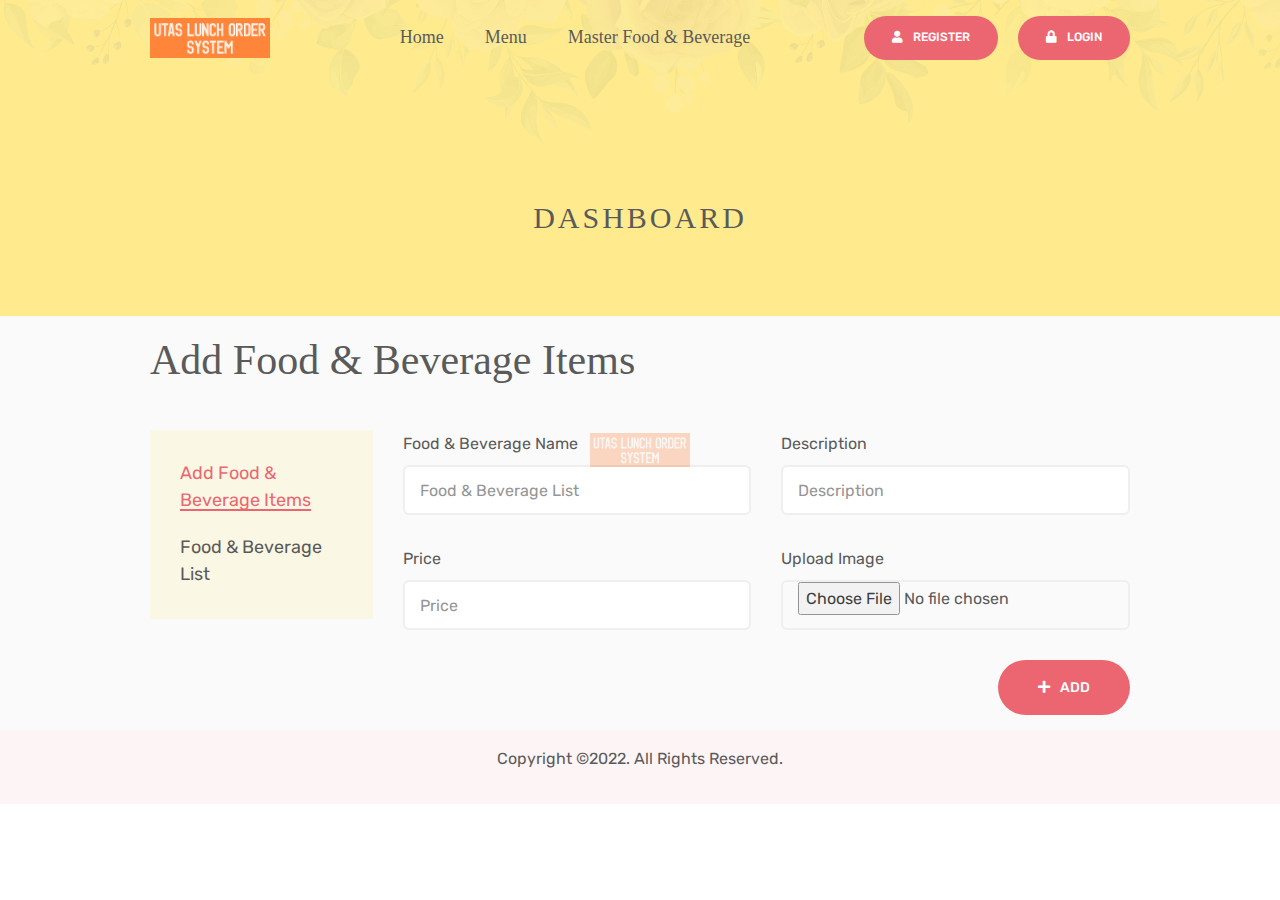
<file: dashboard.html>
<!DOCTYPE html>
<html lang="en">

<head>
    <meta charset="UTF-8">
    <meta name="viewport" content="width=device-width, initial-scale=1.0">
    <meta http-equiv="X-UA-Compatible" content="ie=edge">
        
        
    <link rel="shortcut icon" href="assets/images/favicon.ico" type="image/x-icon">
    <link rel="icon" href="assets/images/favicon.ico" type="image/x-icon">

    <title>UTAS-Food</title>

    <!-- Bootstrap -->
    <link href="assets/css/bootstrap.min.css" rel="stylesheet">
        
    <link href="assets/css/fontawesome.min.css" rel="stylesheet">
    <link href="assets/css/magnific-popup.css" rel="stylesheet">
    <link href="assets/css/jquery-ui.css" rel="stylesheet">


    <link href="assets/css/animate.css" rel="stylesheet">
    <link href="assets/css/owl.carousel.min.css" rel="stylesheet">


    <!-- Main css -->
    <link href="assets/css/main.css" rel="stylesheet">

</head>
<body>

    <!-- Preloader -->
    <div class="preloader">
        <img src="assets/images/logo.png" alt="">
    </div><!--/Preloader -->

       <!--Header Area-->
       <header class="header-area">
        <nav class="navbar navbar-expand-lg main-menu">
            <div class="container-fluid">

                <a class="navbar-brand" href="index.html"><img src="assets/images/logo.png" style="height: 40px;" class="d-inline-block align-top" alt=""></a>

                <button class="navbar-toggler" type="button" data-toggle="collapse" data-target="#navbarSupportedContent" aria-controls="navbarSupportedContent" aria-expanded="false" aria-label="Toggle navigation">
                <span class="menu-toggle"></span>
                </button>

                <div class="collapse navbar-collapse" id="navbarSupportedContent">
                    <ul class="navbar-nav m-auto">
                        <li class="nav-item"><a class="nav-link" href="index.html">Home</a></li>      
                        <li class="nav-item"><a class="nav-link" href="shop.html">Menu</a></li>      

                        <li class="nav-item"><a class="nav-link" href="dashboard.html">Master Food & Beverage </a></li>
                    </ul>
                    <div class="header-btn">
                        <a href="register.html"  class="bttn-small btn-fill mr-3"><i class="fas fa-user"></i> Register</a>
                        <a href="login.html"   class="bttn-small btn-fill"><i class="fas fa-lock"></i> Login</a>
                    </div>
                </div>
            </div>
        </nav>
    </header><!--/Header Area-->
    
    <!--Custom Banner-->
    <section class="custom-banner yellow-bg flower">
        <div class="container">
            <div class="row justify-content-center">
                <div class="col-xl-8 centered">
                    <div class="banner-title">
                        <h3>Dashboard</h3>
                    </div>
                </div>
            </div>
        </div>
    </section><!--Custom Banner-->

    <!--My Orders-->
    <section class="section-padding gray-bg">
        <div class="container-fluid">
            <div class="row">
                <div class="col-xl-8">
                    <div class="section-title">
                        <h2>Add Food & Beverage Items</h2>
                    </div>
                </div>
            </div>
            <div class="row">
                <div class="col-xl-3 col-sm-6">
                    <div class="back-sidemenu">
                        <ul>
                            <li><a class="active" href="dashboard.html">Add Food & Beverage Items</a></li>
                            <li><a href="FoodList.html">Food & Beverage List</a></li>
                        </ul>
                    </div>
                </div>
                <div class="col-xl-9">
                    <form action="#" class="row listing-form">
                        <div class="col-xl-6 col-lg-6 col-md-6 col-sm-6">
                            <label>Food & Beverage Name</label>
                            <input type="text" class="input-box" placeholder="Food & Beverage List">
                        </div>
                        <div class="col-xl-6 col-lg-6 col-md-6 col-sm-6">
                            <label>Description</label>
                            <input type="text" class="input-box" placeholder="Description">
                        </div>
                        <div class="col-xl-6 col-lg-6 col-md-6 col-sm-6">
                            <label>Price</label>
                            <input type="text" class="input-box" placeholder="Price">
                        </div>
                        <div class="col-xl-6 col-lg-6 col-md-6 col-sm-6">
                            <label>Upload Image</label>
                            <input type="file" class="input-box" >
                        </div>
                        <div class="col-xl-12 col-lg-12 col-md-12 col-sm-12">
                            <div class="float-right">
                                <button class="bttn-mid btn-fill"><i class="fa fa-plus"></i> Add</button>
                            </div>
                        </div>
                    </form>
                </div>
            </div>
        </div>
    </section><!--/My Orders-->

       <!--Footer Area-->
       <footer class="section-padding light-primary-bg">
        <div class="container">
                <div class="col-12">
                    <div class="copyright-text text-center">
                        <p>Copyright &copy;2022. All Rights Reserved.</p>
                </div>
            </div>
        </div>
    </footer><!--/Footer Area-->


    <!-- jQuery (necessary for Bootstrap's JavaScript plugins) -->
    <script src="assets/js/jquery-3.2.1.min.js"></script>
    <script src="assets/js/jquery-migrate.js"></script>
    <script src="assets/js/jquery-ui.js"></script>

    <script src="assets/js/popper.js"></script>
    <script src="assets/js/bootstrap.min.js"></script>
    <script src="assets/js/owl.carousel.min.js"></script>

    <script src="assets/js/magnific-popup.min.js"></script>
    <script src="assets/js/imagesloaded.pkgd.min.js"></script>
    <script src="assets/js/isotope.pkgd.min.js"></script>

    <script src="assets/js/waypoints.min.js"></script>
    <script src="assets/js/jquery.counterup.min.js"></script>
    <script src="assets/js/wow.min.js"></script>
    <script src="assets/js/scrollUp.min.js"></script>

    <script src="assets/js/script.js"></script>

</body>
</html>
</file>
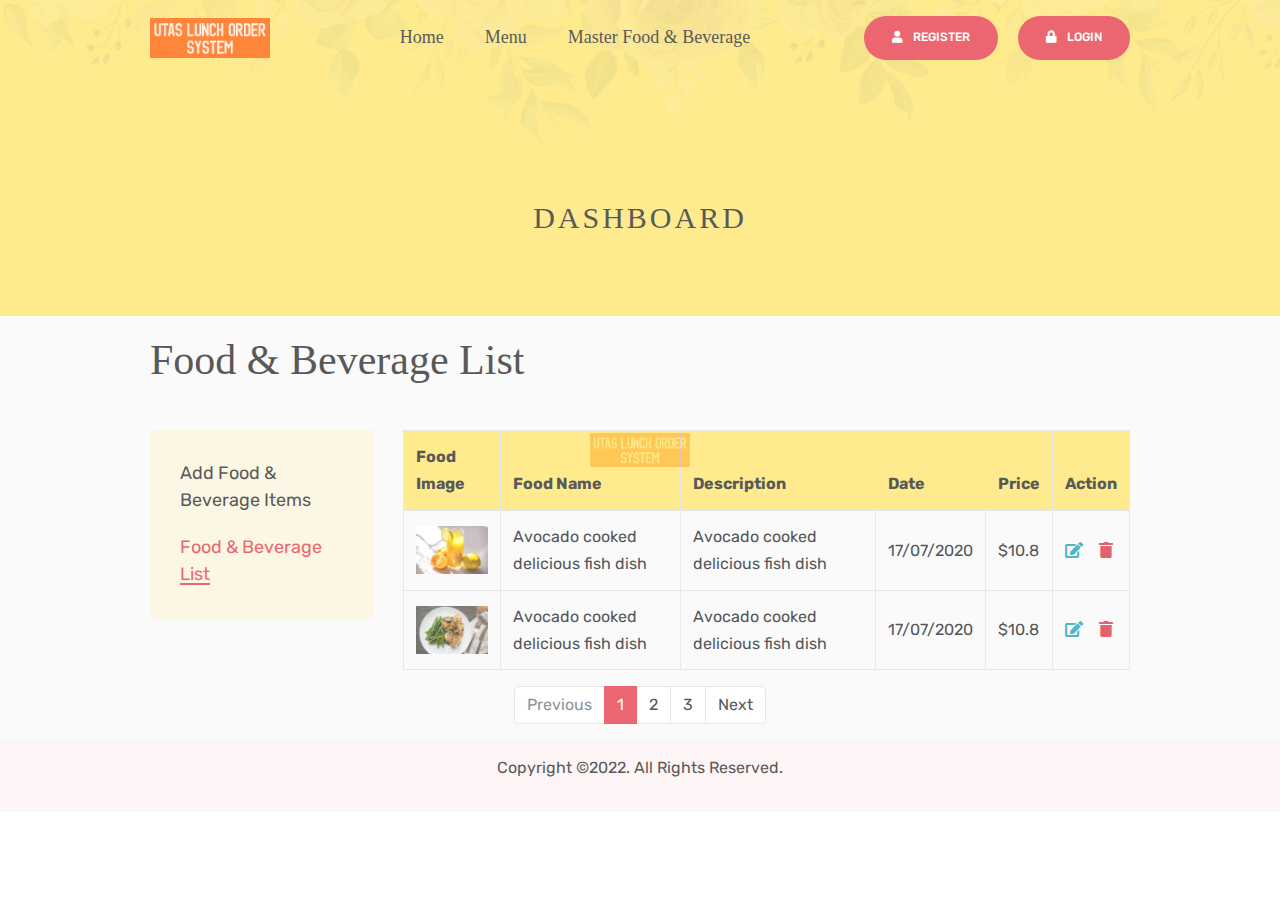
<file: FoodList.html>
<!DOCTYPE html>
<html lang="en">

<head>
    <meta charset="UTF-8">
    <meta name="viewport" content="width=device-width, initial-scale=1.0">
    <meta http-equiv="X-UA-Compatible" content="ie=edge">
        
        
    <link rel="shortcut icon" href="assets/images/favicon.ico" type="image/x-icon">
    <link rel="icon" href="assets/images/favicon.ico" type="image/x-icon">

    <title>UTAS-Food</title>

    <!-- Bootstrap -->
    <link href="assets/css/bootstrap.min.css" rel="stylesheet">
        
    <link href="assets/css/fontawesome.min.css" rel="stylesheet">
    <link href="assets/css/magnific-popup.css" rel="stylesheet">
    <link href="assets/css/jquery-ui.css" rel="stylesheet">


    <link href="assets/css/animate.css" rel="stylesheet">
    <link href="assets/css/owl.carousel.min.css" rel="stylesheet">


    <!-- Main css -->
    <link href="assets/css/main.css" rel="stylesheet">

</head>
<body>

    <!-- Preloader -->
    <div class="preloader">
        <img src="assets/images/logo.png" alt="">
    </div><!--/Preloader -->

       <!--Header Area-->
       <header class="header-area">
        <nav class="navbar navbar-expand-lg main-menu">
            <div class="container-fluid">

                <a class="navbar-brand" href="index.html"><img src="assets/images/logo.png" style="height: 40px;" class="d-inline-block align-top" alt=""></a>

                <button class="navbar-toggler" type="button" data-toggle="collapse" data-target="#navbarSupportedContent" aria-controls="navbarSupportedContent" aria-expanded="false" aria-label="Toggle navigation">
                <span class="menu-toggle"></span>
                </button>

                <div class="collapse navbar-collapse" id="navbarSupportedContent">
                    <ul class="navbar-nav m-auto">
                        <li class="nav-item"><a class="nav-link" href="index.html">Home</a></li>      
                        <li class="nav-item"><a class="nav-link" href="shop.html">Menu</a></li>      

                        <li class="nav-item"><a class="nav-link" href="dashboard.html">Master Food & Beverage </a></li>
                    </ul>
                    <div class="header-btn">
                        <a href="register.html"  class="bttn-small btn-fill mr-3"><i class="fas fa-user"></i> Register</a>
                        <a href="login.html"   class="bttn-small btn-fill"><i class="fas fa-lock"></i> Login</a>
                    </div>
                </div>
            </div>
        </nav>
    </header><!--/Header Area-->
    
    <!--Custom Banner-->
    <section class="custom-banner yellow-bg flower">
        <div class="container">
            <div class="row justify-content-center">
                <div class="col-xl-8 centered">
                    <div class="banner-title">
                        <h3>Dashboard</h3>
                    </div>
                </div>
            </div>
        </div>
    </section><!--Custom Banner-->

    <!--My Orders-->
    <section class="section-padding gray-bg">
        <div class="container-fluid">
            <div class="row">
                <div class="col-xl-8">
                    <div class="section-title">
                        <h2>Food & Beverage List</h2>
                    </div>
                </div>
            </div>
            <div class="row">
                <div class="col-xl-3 col-sm-6">
                    <div class="back-sidemenu">
                        <ul>
                            <li><a  href="dashboard.html">Add Food & Beverage Items</a></li>
                            <li><a class="active" href="FoodList.html">Food & Beverage List</a></li>
                        </ul>
                    </div>
                </div>
                <div class="col-xl-9 col-md-12">
                    <div class="table-responsive">
                        <table class="table table-bordered">
                            <thead>
                            <tr>
                                <th scope="col">Food Image</th>
                                <th scope="col">Food Name</th>
                                <th scope="col">Description</th>
                                <th scope="col">Date</th>
                                <th scope="col">Price</th>
                                <th scope="col">Action</th>
                            </tr>
                            </thead>
                            <tbody>
                                <tr>
                                    <td><img src="assets/images/items/1.jpg" alt=""></td>
                                    <td>Avocado cooked delicious fish dish</td>
                                    <td>Avocado cooked delicious fish dish</td>
                                    <td>17/07/2020</td>
                                    <td>$10.8</td>
                                    <td><a class="text-info" href=""><i class="fa fa-edit"></i></a><a class="text-danger ml-3" href=""><i class="fa fa-trash"></i></a></td>
                                </tr>
                                <tr>
                                    <td><img src="assets/images/items/2.jpg" alt=""></td>
                                    <td>Avocado cooked delicious fish dish</td>
                                    <td>Avocado cooked delicious fish dish</td>
                                    <td>17/07/2020</td>
                                    <td>$10.8</td>
                                    <td><a class="text-info" href=""><i class="fa fa-edit"></i></a><a class="text-danger ml-3" href=""><i class="fa fa-trash"></i></a></td>
                                </tr>
                            </tbody>
                        </table>
                    </div>
                </div>
            </div>
            <div class="row justify-content-center">
                <div class="col-xl-8 col-sm-6">
                    <nav aria-label="Page navigation example">
                        <ul class="pagination justify-content-center">
                          <li class="page-item disabled">
                            <a class="page-link" href="#" tabindex="-1" aria-disabled="true">Previous</a>
                          </li>
                          <li class="page-item active"><a class="page-link" href="#">1</a></li>
                          <li class="page-item"><a class="page-link" href="#">2</a></li>
                          <li class="page-item"><a class="page-link" href="#">3</a></li>
                          <li class="page-item">
                            <a class="page-link" href="#">Next</a>
                          </li>
                        </ul>
                      </nav>
                </div>
            </div>
        </div>
    </section><!--/My Orders-->

       <!--Footer Area-->
       <footer class="section-padding light-primary-bg">
        <div class="container">
                <div class="col-12">
                    <div class="copyright-text text-center">
                        <p>Copyright &copy;2022. All Rights Reserved.</p>
                </div>
            </div>
        </div>
    </footer><!--/Footer Area-->


    <!-- jQuery (necessary for Bootstrap's JavaScript plugins) -->
    <script src="assets/js/jquery-3.2.1.min.js"></script>
    <script src="assets/js/jquery-migrate.js"></script>
    <script src="assets/js/jquery-ui.js"></script>

    <script src="assets/js/popper.js"></script>
    <script src="assets/js/bootstrap.min.js"></script>
    <script src="assets/js/owl.carousel.min.js"></script>

    <script src="assets/js/magnific-popup.min.js"></script>
    <script src="assets/js/imagesloaded.pkgd.min.js"></script>
    <script src="assets/js/isotope.pkgd.min.js"></script>

    <script src="assets/js/waypoints.min.js"></script>
    <script src="assets/js/jquery.counterup.min.js"></script>
    <script src="assets/js/wow.min.js"></script>
    <script src="assets/js/scrollUp.min.js"></script>

    <script src="assets/js/script.js"></script>

</body>
</html>
</file>
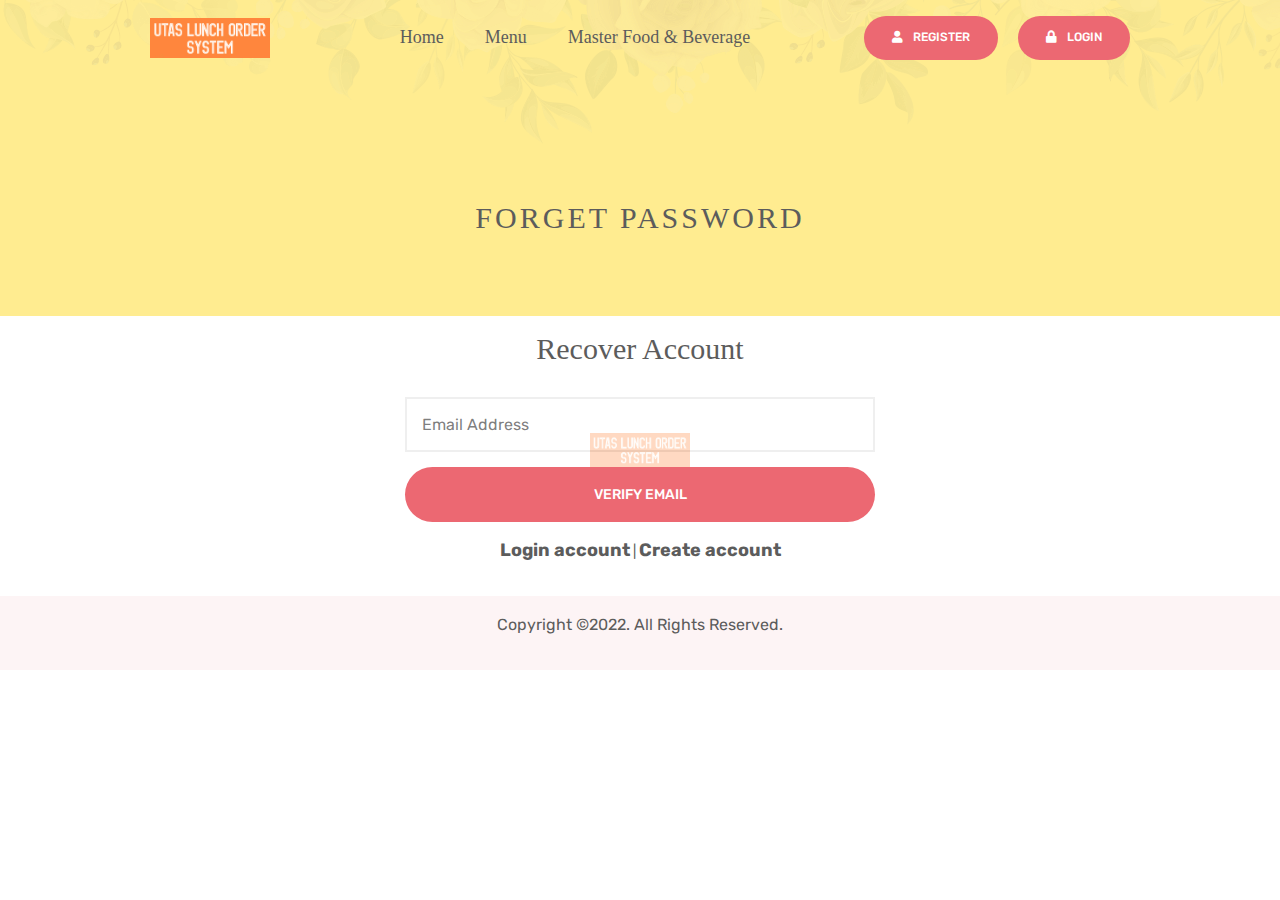
<file: forgot-password.html>
<!DOCTYPE html>
<html lang="en">
<head>
    <meta charset="UTF-8">
    <meta name="viewport" content="width=device-width, initial-scale=1.0">
    <meta http-equiv="X-UA-Compatible" content="ie=edge">
        
        
    <link rel="shortcut icon" href="assets/images/favicon.ico" type="image/x-icon">
    <link rel="icon" href="assets/images/favicon.ico" type="image/x-icon">

    <title>UTAS-Food - Forgot Password</title>

    <!-- Bootstrap -->
    <link href="assets/css/bootstrap.min.css" rel="stylesheet">
        
    <link href="assets/css/fontawesome.min.css" rel="stylesheet">

    <!-- Main css -->
    <link href="assets/css/main.css" rel="stylesheet">

</head>
<body>

    <!-- Preloader -->
    <div class="preloader">
        <img src="assets/images/logo.png" alt="">
    </div><!--/Preloader -->

    <!--Header Area-->
    <header class="header-area">
        <nav class="navbar navbar-expand-lg main-menu">
            <div class="container-fluid">

                <a class="navbar-brand" href="index.html"><img src="assets/images/logo.png" style="height: 40px;" class="d-inline-block align-top" alt=""></a>

                <button class="navbar-toggler" type="button" data-toggle="collapse" data-target="#navbarSupportedContent" aria-controls="navbarSupportedContent" aria-expanded="false" aria-label="Toggle navigation">
                <span class="menu-toggle"></span>
                </button>

                <div class="collapse navbar-collapse" id="navbarSupportedContent">
                    <ul class="navbar-nav m-auto">
                        <li class="nav-item"><a class="nav-link" href="index.html">Home</a></li>      
                        <li class="nav-item"><a class="nav-link" href="index.html">Menu</a></li>      

                        <li class="nav-item"><a class="nav-link" href="dashboard.html">Master Food & Beverage </a></li>
                    </ul>
                    <div class="header-btn">
                        <a href="register.html"  class="bttn-small btn-fill mr-3"><i class="fas fa-user"></i> Register</a>
                        <a href="login.html"   class="bttn-small btn-fill"><i class="fas fa-lock"></i> Login</a>
                    </div>
                </div>
            </div>
        </nav>
    </header><!--/Header Area-->
    
    <!--Custom Banner-->
    <section class="custom-banner yellow-bg flower">
        <div class="container">
            <div class="row justify-content-center">
                <div class="col-xl-8 centered">
                    <div class="banner-title">
                        <h3>Forget Password</h3>
                    </div>
                </div>
            </div>
        </div>
    </section><!--Custom Banner-->

    <!--Main Content Area-->
    <section class="section-padding">
        <div class="container">
            <div class="row justify-content-center">
                <div class="col-xl-5 col-lg-5 col-md-5 col-sm-12">
                    <div class="content-center">
                        <div class="account-form">
                            <div class="title">
                                <h3>Recover Account</h3>
                            </div>
                            <form action="#">
                                <div class="row">
                                    <div class="col-xl-12">
                                        <input type="email" placeholder="Email Address">
                                    </div>
                                    
                                    <div class="col-xl-12">
                                        <button type="submit" class="bttn-mid btn-fill w-100">Verify Email</button>
                                    </div>
                                    <div class="col-xl-12">
                                        <p><a href="login.html">Login account</a> | <a href="register.html">Create account</a></p>
                                    </div>
                                </div>
                            </form>
                        </div>
                    </div>
                </div>
            </div>
        </div>
    </section><!--/Main Content Area-->

    <!--Footer Area-->
    <footer class="section-padding light-primary-bg">
        <div class="container">
                <div class="col-12">
                    <div class="copyright-text text-center">
                        <p>Copyright &copy;2022. All Rights Reserved.</p>
                </div>
            </div>
        </div>
    </footer><!--/Footer Area-->



    <!-- jQuery (necessary for Bootstrap's JavaScript plugins) -->
    <script src="assets/js/jquery-3.2.1.min.js"></script>
    <script src="assets/js/jquery-migrate.js"></script>
    <script src="assets/js/jquery-ui.js"></script>

    <script src="assets/js/popper.js"></script>
    <script src="assets/js/bootstrap.min.js"></script>
    <script src="assets/js/owl.carousel.min.js"></script>

    <script src="assets/js/magnific-popup.min.js"></script>
    <script src="assets/js/imagesloaded.pkgd.min.js"></script>
    <script src="assets/js/isotope.pkgd.min.js"></script>
    
    <script src="assets/js/waypoints.min.js"></script>
    <script src="assets/js/jquery.counterup.min.js"></script>
    <script src="assets/js/wow.min.js"></script>
    <script src="assets/js/scrollUp.min.js"></script>

    <script src="assets/js/script.js"></script>

</body>
</html>
</file>
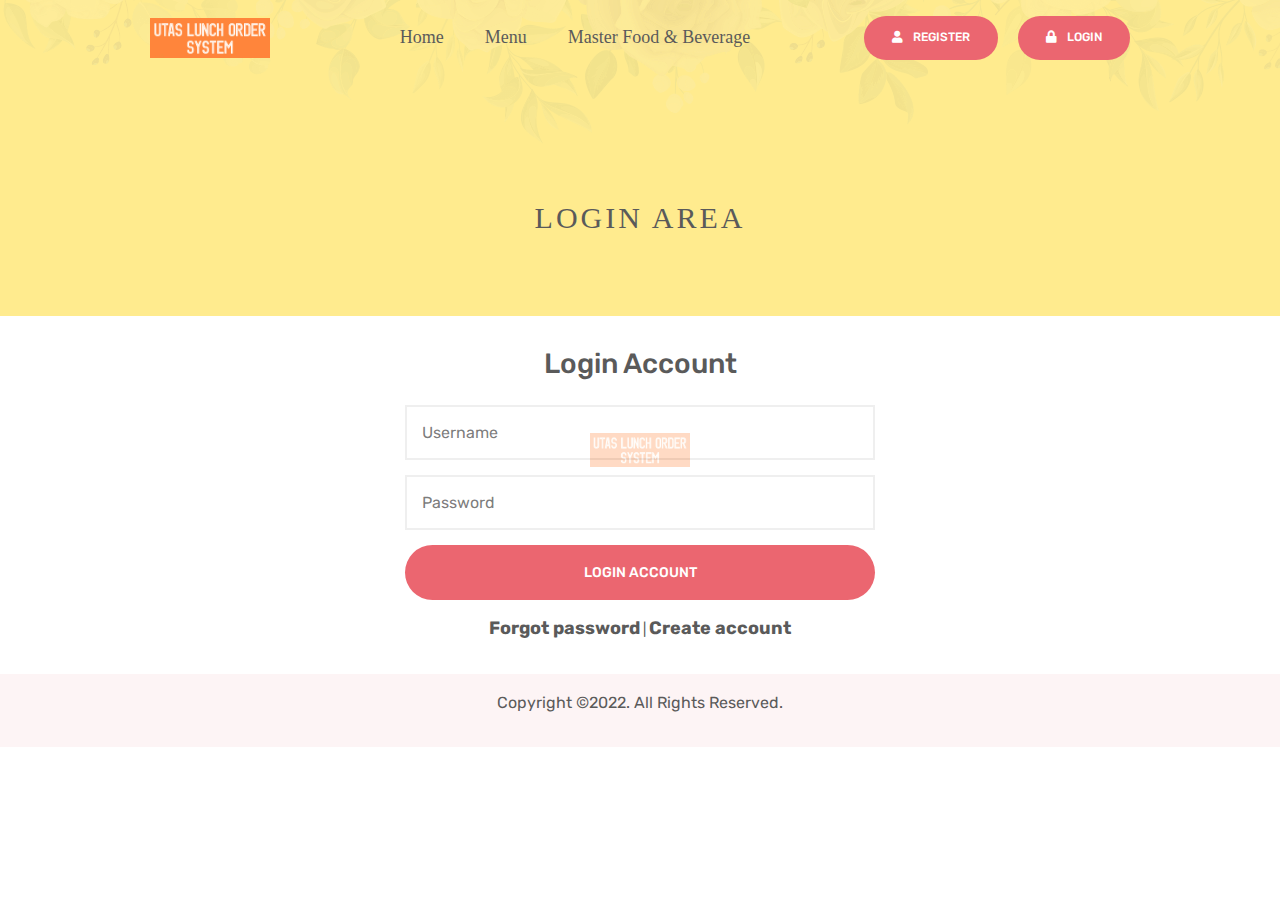
<file: login.html>
<!DOCTYPE html>
<html lang="en">
<head>
    <meta charset="UTF-8">
    <meta name="viewport" content="width=device-width, initial-scale=1.0">
    <meta http-equiv="X-UA-Compatible" content="ie=edge">
        
        
    <link rel="shortcut icon" href="assets/images/favicon.ico" type="image/x-icon">
    <link rel="icon" href="assets/images/favicon.ico" type="image/x-icon">

    <title>UTAS-Food</title>

    <!-- Bootstrap -->
    <link href="assets/css/bootstrap.min.css" rel="stylesheet">
        
    <link href="assets/css/fontawesome.min.css" rel="stylesheet">
    <link href="assets/css/magnific-popup.css" rel="stylesheet">
    <link href="assets/css/jquery-ui.css" rel="stylesheet">


    <link href="assets/css/animate.css" rel="stylesheet">
    <link href="assets/css/owl.carousel.min.css" rel="stylesheet">


    <!-- Main css -->
    <link href="assets/css/main.css" rel="stylesheet">

    <!-- HTML5 shim and Respond.js for IE8 support of HTML5 elements and media queries -->
    <!-- WARNING: Respond.js doesn't work if you view the page via file:// -->
    <!--[if lt IE 9]>
    <script src="https://oss.maxcdn.com/html5shiv/3.7.3/html5shiv.min.js"></script>
    <script src="https://oss.maxcdn.com/respond/1.4.2/respond.min.js"></script>
    <![endif]-->

</head>
<body>

    <!-- Preloader -->
    <div class="preloader">
        <img src="assets/images/logo.png" alt="">
    </div><!--/Preloader -->

        <!--Header Area-->
        <header class="header-area">
            <nav class="navbar navbar-expand-lg main-menu">
                <div class="container-fluid">
    
                    <a class="navbar-brand" href="index.html"><img src="assets/images/logo.png" style="height: 40px;" class="d-inline-block align-top" alt=""></a>
    
                    <button class="navbar-toggler" type="button" data-toggle="collapse" data-target="#navbarSupportedContent" aria-controls="navbarSupportedContent" aria-expanded="false" aria-label="Toggle navigation">
                    <span class="menu-toggle"></span>
                    </button>
    
                    <div class="collapse navbar-collapse" id="navbarSupportedContent">
                        <ul class="navbar-nav m-auto">
                            <li class="nav-item"><a class="nav-link" href="index.html">Home</a></li>      
                            <li class="nav-item"><a class="nav-link" href="shop.html">Menu</a></li>      
    
                            <li class="nav-item"><a class="nav-link" href="dashboard.html">Master Food & Beverage </a></li>
                        </ul>
                        <div class="header-btn">
                            <a href="register.html"  class="bttn-small btn-fill mr-3"><i class="fas fa-user"></i> Register</a>
                            <a href="login.html"   class="bttn-small btn-fill"><i class="fas fa-lock"></i> Login</a>
                        </div>
                    </div>
                </div>
            </nav>
        </header><!--/Header Area-->
    
    <!--Custom Banner-->
    <section class="custom-banner yellow-bg flower">
        <div class="container">
            <div class="row justify-content-center">
                <div class="col-xl-8 centered">
                    <div class="banner-title">
                        <h3>Login Area</h3>
                    </div>
                </div>
            </div>
        </div>
    </section><!--Custom Banner-->

    <!--Main Content Area-->
    <section class="section-padding">
        <div class="container">
            <div class="row justify-content-center">
                <div class="col-xl-5 col-lg-5 col-md-5 col-sm-12">
                    <div class="content-center">
                        <div class="account-form">
                            <div class="text-center h3 py-3"> Login Account</div>
                            <form action="#">
                                <div class="row">
                                    <div class="col-xl-12">
                                        <input type="text" placeholder="Username" required>
                                    </div>
                                    <div class="col-xl-12">
                                        <input type="password" placeholder="Password" required>
                                    </div>
                                    
                                    <div class="col-xl-12">
                                        <button type="submit" class="bttn-mid btn-fill w-100">Login Account</button>
                                    </div>
                                    <div class="col-xl-12">
                                        <p><a href="forgot-password.html">Forgot password</a> | <a href="register.html">Create account</a></p>
                                    </div>
                                </div>
                            </form>
                        </div>
                    </div>
                </div>
            </div>
        </div>
    </section><!--/Main Content Area-->

    <!--Footer Area-->
    <footer class="section-padding light-primary-bg">
        <div class="container">
                <div class="col-12">
                    <div class="copyright-text text-center">
                        <p>Copyright &copy;2022. All Rights Reserved.</p>
                </div>
            </div>
        </div>
    </footer><!--/Footer Area-->



    <!-- jQuery (necessary for Bootstrap's JavaScript plugins) -->
    <script src="assets/js/jquery-3.2.1.min.js"></script>
    <script src="assets/js/jquery-migrate.js"></script>
    <script src="assets/js/jquery-ui.js"></script>

    <script src="assets/js/popper.js"></script>
    <script src="assets/js/bootstrap.min.js"></script>
    <script src="assets/js/owl.carousel.min.js"></script>

    <script src="assets/js/magnific-popup.min.js"></script>
    <script src="assets/js/imagesloaded.pkgd.min.js"></script>
    <script src="assets/js/isotope.pkgd.min.js"></script>
    
    <script src="assets/js/waypoints.min.js"></script>
    <script src="assets/js/jquery.counterup.min.js"></script>
    <script src="assets/js/wow.min.js"></script>
    <script src="assets/js/scrollUp.min.js"></script>

    <script src="assets/js/script.js"></script>

</body>
</html>
</file>
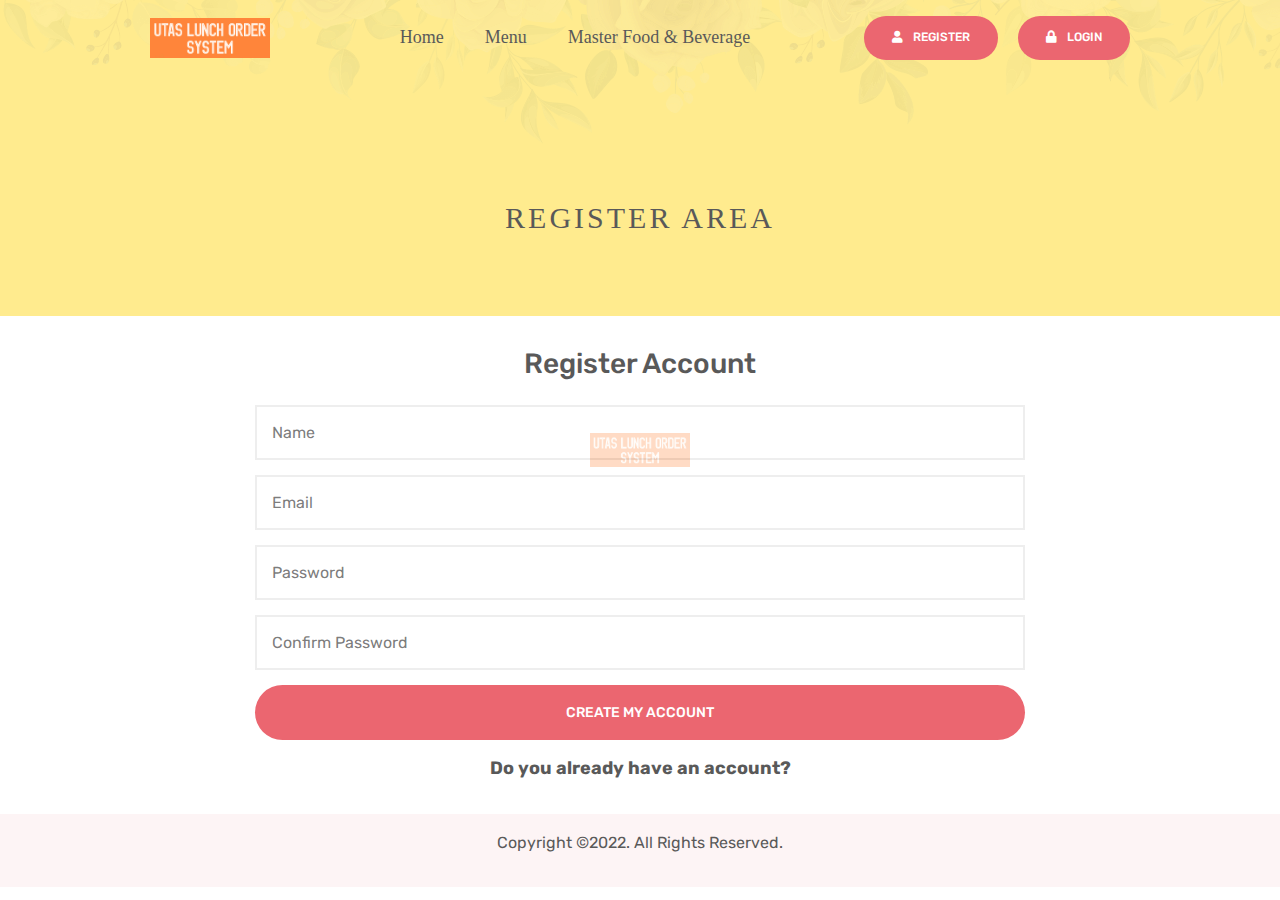
<file: register.html>
<!DOCTYPE html>
<html lang="en">
<head>
    <meta charset="UTF-8">
    <meta name="viewport" content="width=device-width, initial-scale=1.0">
    <meta http-equiv="X-UA-Compatible" content="ie=edge">
        
        
    <link rel="shortcut icon" href="assets/images/favicon.ico" type="image/x-icon">
    <link rel="icon" href="assets/images/favicon.ico" type="image/x-icon">

    <title>UTAS-Food</title>

    <!-- Bootstrap -->
    <link href="assets/css/bootstrap.min.css" rel="stylesheet">
        
    <link href="assets/css/fontawesome.min.css" rel="stylesheet">
    <link href="assets/css/magnific-popup.css" rel="stylesheet">
    <link href="assets/css/jquery-ui.css" rel="stylesheet">


    <link href="assets/css/animate.css" rel="stylesheet">
    <link href="assets/css/owl.carousel.min.css" rel="stylesheet">


    <!-- Main css -->
    <link href="assets/css/main.css" rel="stylesheet">

    <!-- HTML5 shim and Respond.js for IE8 support of HTML5 elements and media queries -->
    <!-- WARNING: Respond.js doesn't work if you view the page via file:// -->
    <!--[if lt IE 9]>
    <script src="https://oss.maxcdn.com/html5shiv/3.7.3/html5shiv.min.js"></script>
    <script src="https://oss.maxcdn.com/respond/1.4.2/respond.min.js"></script>
    <![endif]-->

</head>
<body>

    <!-- Preloader -->
    <div class="preloader">
        <img src="assets/images/logo.png" alt="">
    </div><!--/Preloader -->

    <!--Header Area-->
    <header class="header-area">
        <nav class="navbar navbar-expand-lg main-menu">
            <div class="container-fluid">

                <a class="navbar-brand" href="index.html"><img src="assets/images/logo.png" style="height: 40px;" class="d-inline-block align-top" alt=""></a>

                <button class="navbar-toggler" type="button" data-toggle="collapse" data-target="#navbarSupportedContent" aria-controls="navbarSupportedContent" aria-expanded="false" aria-label="Toggle navigation">
                <span class="menu-toggle"></span>
                </button>

                <div class="collapse navbar-collapse" id="navbarSupportedContent">
                    <ul class="navbar-nav m-auto">
                        <li class="nav-item"><a class="nav-link" href="index.html">Home</a></li>      
                        <li class="nav-item"><a class="nav-link" href="shop.html">Menu</a></li>      

                        <li class="nav-item"><a class="nav-link" href="#">Master Food & Beverage </a></li>
                    </ul>
                    <div class="header-btn">
                        <a href="register.html"  class="bttn-small btn-fill mr-3"><i class="fas fa-user"></i> Register</a>
                        <a href="login.html"   class="bttn-small btn-fill"><i class="fas fa-lock"></i> Login</a>
                    </div>
                </div>
            </div>
        </nav>
    </header><!--/Header Area-->
    
    <!--Custom Banner-->
    <section class="custom-banner yellow-bg flower">
        <div class="container">
            <div class="row justify-content-center">
                <div class="col-xl-8 centered">
                    <div class="banner-title">
                        <h3>Register Area</h3>
                    </div>
                </div>
            </div>
        </div>
    </section><!--Custom Banner-->

    <!--Main Content Area-->
    <section class="section-padding">
        <div class="container">
            <div class="row justify-content-center">
                <div class="col-xl-8 col-lg-8 col-md-6 col-sm-12">
                    <div class="content-center">
                        <div class="account-form">
                            <div class="h3 text-center py-3">Register Account</div>
                            <form action="#">
                                <div class="row">
                                    <div class="col-xl-12">
                                        <input type="text" id="name" placeholder="Name">
                                    </div>
                                    <div class="col-xl-12">
                                        <input type="email" id="email" placeholder="Email">
                                    </div>
                                    <div class="col-xl-12">
                                        <input type="text" id="password" placeholder="Password">
                                    </div>
                                    <div class="col-xl-12">
                                        <input type="text" id="confirm_password" placeholder="Confirm Password">
                                    </div>
                                    <div class="col-xl-12">
                                        <button type="submit" class="bttn-mid btn-fill w-100 create_account">Create my account</button>
                                    </div>
                                    <div class="col-xl-12">
                                        <p><a href="login.html">Do you already have an account?</a></p>
                                    </div>
                                </div>
                            </form>
                        </div>
                    </div>
                </div>
            </div>
        </div>
    </section><!--/Main Content Area-->

  
    <!--Footer Area-->
    <footer class="section-padding light-primary-bg">
        <div class="container">
                <div class="col-12">
                    <div class="copyright-text text-center">
                        <p>Copyright &copy;2022. All Rights Reserved.</p>
                </div>
            </div>
        </div>
    </footer><!--/Footer Area-->


<!-- jQuery (necessary for Bootstrap's JavaScript plugins) -->
<script src="assets/js/jquery-3.2.1.min.js"></script>
<script src="assets/js/jquery-migrate.js"></script>
<script src="assets/js/jquery-ui.js"></script>

<script src="assets/js/popper.js"></script>
<script src="assets/js/bootstrap.min.js"></script>
<script src="assets/js/owl.carousel.min.js"></script>

<script src="assets/js/magnific-popup.min.js"></script>
<script src="assets/js/imagesloaded.pkgd.min.js"></script>
<script src="assets/js/isotope.pkgd.min.js"></script>

<script src="assets/js/waypoints.min.js"></script>
<script src="assets/js/jquery.counterup.min.js"></script>
<script src="assets/js/wow.min.js"></script>
<script src="assets/js/scrollUp.min.js"></script>

<script src="assets/js/script.js"></script>
<script>
    $(document).ready(function() {
        $(".create_account").click(function(){
          let name = $("#name").val();
          let email =  $("#email").val();
          let password =  $("#password").val();
          let confirm_password =  $("#confirm_password").val();
          if(name != '' && email != '' && password !='' && confirm_password != ''){
            if(email){
                var regex = /^([a-zA-Z0-9_.+-])+\@(([a-zA-Z0-9-])+\.)+([a-zA-Z0-9]{2,4})+$/;
                regex.test(email);
                if(!regex.test(email)){
                    alert("please enter valid email");
                    return false;
                }
            }
            if(password.length < 8) {
                alert("Password must be at least 8 characters")
                return false;
            }
            if(password){
                var regex =  /^(?=.*\d)(?=.*[a-z])(?=.*[A-Z])(?=.*[~!#$])[0-9a-zA-Z, ~!#$]{8,}$/;
                    regex.test(password);
                    if(!regex.test(password)){
                        alert("Password must be at least 1 lower case letter, 1 uppercase letter, 1 number and one special character ~ ! $ #");
                        return false;
                    }
            }
            if(password != confirm_password){
                alert("password confirmation dose not match");
                return false;
            }
            alert("form submitted");
            return true;
          }
          else {
            alert("please fill all the fields");
            return false;
          }

         });
    });
</script>

</body>
</html>
</file>
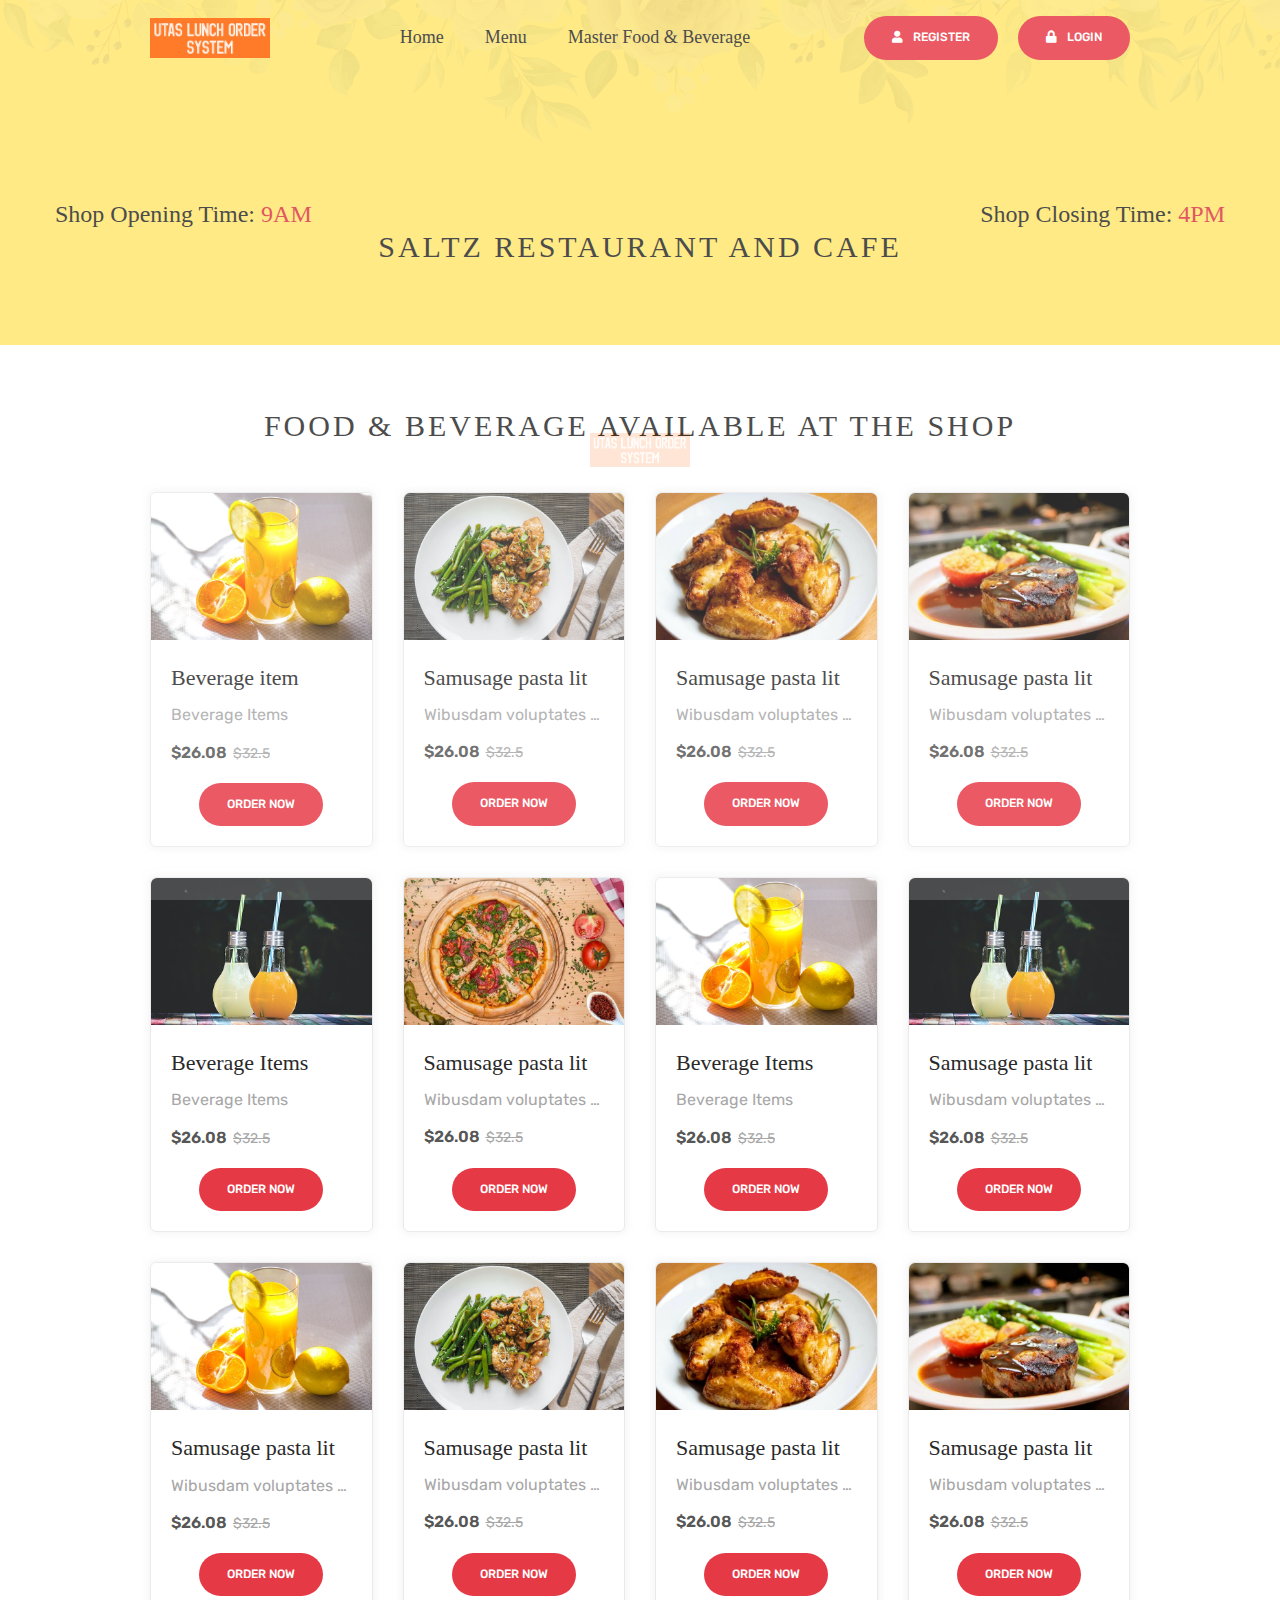
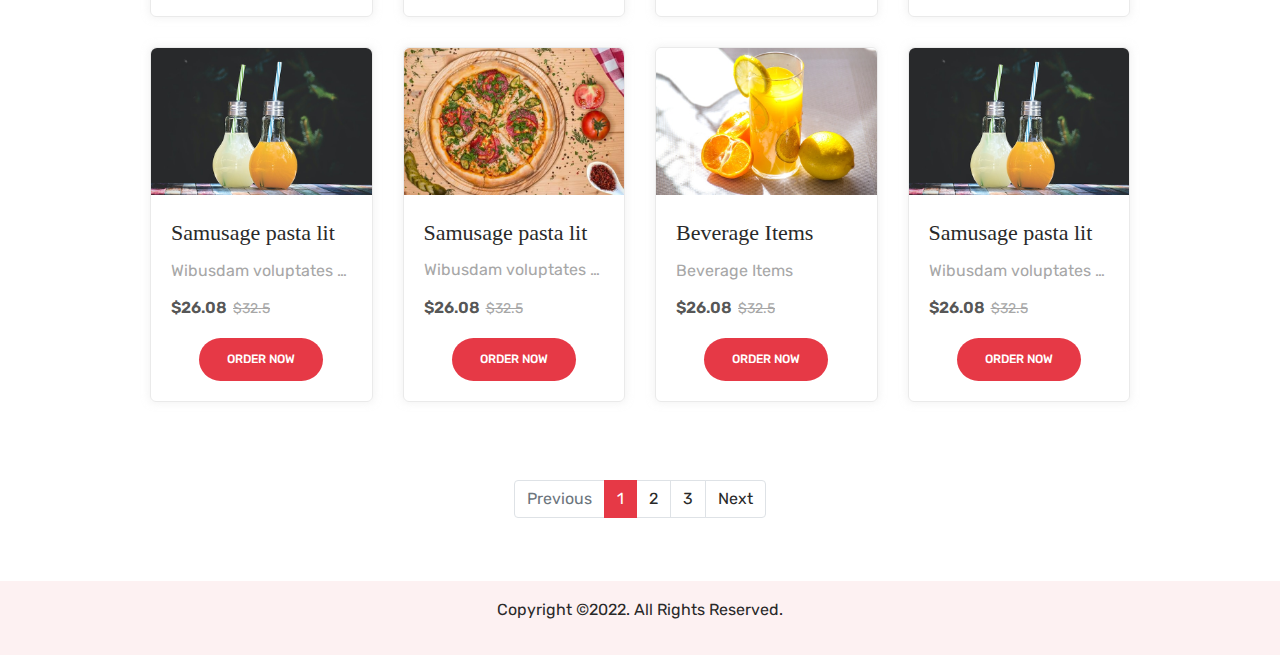
<file: shop.html>
<!DOCTYPE html>
<html lang="en">
<head>
    <meta charset="UTF-8">
    <meta name="viewport" content="width=device-width, initial-scale=1.0">
    <meta http-equiv="X-UA-Compatible" content="ie=edge">
        
        
    <link rel="shortcut icon" href="assets/images/favicon.ico" type="image/x-icon">
    <link rel="icon" href="assets/images/favicon.ico" type="image/x-icon">

    <title>UTAS-Food</title>

    <!-- Bootstrap -->
    <link href="assets/css/bootstrap.min.css" rel="stylesheet">
        
    <link href="assets/css/fontawesome.min.css" rel="stylesheet">
    <link href="assets/css/magnific-popup.css" rel="stylesheet">
    <link href="assets/css/jquery-ui.css" rel="stylesheet">


    <link href="assets/css/animate.css" rel="stylesheet">
    <link href="assets/css/owl.carousel.min.css" rel="stylesheet">


    <!-- Main css -->
    <link href="assets/css/main.css" rel="stylesheet">

</head>
<body>

    <!-- Preloader -->
    <div class="preloader">
        <img src="assets/images/logo.png" alt="">
    </div><!--/Preloader -->

     <!--Header Area-->
     <header class="header-area">
        <nav class="navbar navbar-expand-lg main-menu">
            <div class="container-fluid">

                <a class="navbar-brand" href="index.html"><img src="assets/images/logo.png" style="height: 40px;" class="d-inline-block align-top" alt=""></a>

                <button class="navbar-toggler" type="button" data-toggle="collapse" data-target="#navbarSupportedContent" aria-controls="navbarSupportedContent" aria-expanded="false" aria-label="Toggle navigation">
                <span class="menu-toggle"></span>
                </button>

                <div class="collapse navbar-collapse" id="navbarSupportedContent">
                    <ul class="navbar-nav m-auto">
                        <li class="nav-item"><a class="nav-link" href="index.html">Home</a></li>      
                        <li class="nav-item"><a class="nav-link" href="shop.html">Menu</a></li>      

                        <li class="nav-item"><a class="nav-link" href="dashboard.html">Master Food & Beverage </a></li>
                    </ul>
                    <div class="header-btn">
                        <a href="register.html"  class="bttn-small btn-fill mr-3"><i class="fas fa-user"></i> Register</a>
                        <a href="login.html"   class="bttn-small btn-fill"><i class="fas fa-lock"></i> Login</a>
                    </div>
                </div>
            </div>
        </nav>
    </header><!--/Header Area-->
    <!--Custom Banner-->
    <section class="custom-banner yellow-bg flower">
        <div class="container">
            <div class="row justify-content-center">
                    <div class="col-6">
                        <div class="banner-title">
                            <h4>Shop Opening Time: <span class="text-danger">9AM</span></h4>
                        </div>
                    </div>
                    <div class="col-6">
                        <div class="float-right banner-title">
                            <h4>Shop Closing Time: <span class="text-danger">4PM</span></h4>
                        </div>
                     </div>
                <div class="col-xl-8 centered">
                    <div class="banner-title">
                        <h3>Saltz Restaurant and Cafe</h3>
                    </div>
                </div>
            </div>
        </div>
    </section><!--Custom Banner-->

    <!--Food Items-->
    <section class="section-padding">
        <div class="container-fluid">
            <div class="row py-5">
                <div class="col-12 banner-title pb-5">
                    <h3 class="text-center">Food & Beverage Available At The Shop</h3>
                </div>
                <div class="col-xl-3 col-lg-3 col-md-4 col-sm-6">
                    <div class="single-listed-food">
                        <div class="img">
                            <a href="#"><img src="assets/images/items/1.jpg" alt=""></a>
                        </div>
                        <div class="item-details">
                            <div class="title">
                                <h3><a href="#">Beverage item</a></h3>
                            </div>
                            <div class="des">
                                <p>Beverage Items</p>
                            </div>
                            <div class="price-ratings">
                                <div class="price">$26.08 <del>$32.5</del></div>
                            </div>
                            <div class="text-center mt-3">
                                 <a href="" class="bttn-small btn-fill">Order Now</a>
                            </div>
                        </div>
                    </div>
                </div>
                <div class="col-xl-3 col-lg-3 col-md-4 col-sm-6">
                    <div class="single-listed-food">
                        <div class="img">
                            <a href="#"><img src="assets/images/items/2.jpg" alt=""></a>
                        </div>
                        <div class="item-details">
                            <div class="title">
                                <h3><a href="#">Samusage pasta lit</a></h3>
                            </div>
                            <div class="des">
                                <p>Wibusdam voluptates quas velit quis dignissimos iure at asperiores delectus dicta blanditiis</p>
                            </div>
                            <div class="price-ratings">
                                <div class="price">$26.08 <del>$32.5</del></div>
                            </div>
                            <div class="text-center mt-3">
                                 <a href="" class="bttn-small btn-fill">Order Now</a>
                            </div>
                        </div>
                    </div>
                </div>
                <div class="col-xl-3 col-lg-3 col-md-4 col-sm-6">
                    <div class="single-listed-food">
                        <div class="img">
                            <a href="#"><img src="assets/images/items/3.jpg" alt=""></a>
                        </div>
                        <div class="item-details">
                            <div class="title">
                                <h3><a href="#">Samusage pasta lit</a></h3>
                            </div>
                            <div class="des">
                                <p>Wibusdam voluptates quas velit quis dignissimos iure at asperiores delectus dicta blanditiis</p>
                            </div>
                            <div class="price-ratings">
                                <div class="price">$26.08 <del>$32.5</del></div>
                            </div>
                            <div class="text-center mt-3">
                                 <a href="" class="bttn-small btn-fill">Order Now</a>
                            </div>
                        </div>
                    </div>
                </div>
                <div class="col-xl-3 col-lg-3 col-md-4 col-sm-6">
                    <div class="single-listed-food">
                        <div class="img">
                            <a href="#"><img src="assets/images/items/4.jpg" alt=""></a>
                        </div>
                        <div class="item-details">
                            <div class="title">
                                <h3><a href="#">Samusage pasta lit</a></h3>
                            </div>
                            <div class="des">
                                <p>Wibusdam voluptates quas velit quis dignissimos iure at asperiores delectus dicta blanditiis</p>
                            </div>
                            <div class="price-ratings">
                                <div class="price">$26.08 <del>$32.5</del></div>
                            </div>
                            <div class="text-center mt-3">
                                 <a href="" class="bttn-small btn-fill">Order Now</a>
                            </div>
                        </div>
                    </div>
                </div>
                
                <div class="col-xl-3 col-lg-3 col-md-4 col-sm-6">
                    <div class="single-listed-food">
                        <div class="img">
                            <a href="#"><img src="assets/images/items/5.jpg" alt=""></a>
                        </div>
                        <div class="item-details">
                            <div class="title">
                                <h3><a href="#">Beverage Items</a></h3>
                            </div>
                            <div class="des">
                                <p>Beverage Items</p>
                            </div>
                            <div class="price-ratings">
                                <div class="price">$26.08 <del>$32.5</del></div>
                            </div>
                            <div class="text-center mt-3">
                                 <a href="" class="bttn-small btn-fill">Order Now</a>
                            </div>
                        </div>
                    </div>
                </div>
                <div class="col-xl-3 col-lg-3 col-md-4 col-sm-6">
                    <div class="single-listed-food">
                        <div class="img">
                            <a href="#"><img src="assets/images/items/6.jpg" alt=""></a>
                        </div>
                        <div class="item-details">
                            <div class="title">
                                <h3><a href="#">Samusage pasta lit</a></h3>
                            </div>
                            <div class="des">
                                <p>Wibusdam voluptates quas velit quis dignissimos iure at asperiores delectus dicta blanditiis</p>
                            </div>
                            <div class="price-ratings">
                                <div class="price">$26.08 <del>$32.5</del></div>
                            </div>
                            <div class="text-center mt-3">
                                 <a href="" class="bttn-small btn-fill">Order Now</a>
                            </div>
                        </div>
                    </div>
                </div>
                
                <div class="col-xl-3 col-lg-3 col-md-4 col-sm-6">
                    <div class="single-listed-food">
                        <div class="img">
                            <a href="#"><img src="assets/images/items/7.jpg" alt=""></a>
                        </div>
                        <div class="item-details">
                            <div class="title">
                                <h3><a href="#">Beverage Items</a></h3>
                            </div>
                            <div class="des">
                                <p>Beverage Items</p>
                            </div>
                            <div class="price-ratings">
                                <div class="price">$26.08 <del>$32.5</del></div>
                            </div>
                            <div class="text-center mt-3">
                                 <a href="" class="bttn-small btn-fill">Order Now</a>
                            </div>
                        </div>
                    </div>
                </div>
                <div class="col-xl-3 col-lg-3 col-md-4 col-sm-6">
                    <div class="single-listed-food">
                        <div class="img">
                            <a href="#"><img src="assets/images/items/8.jpg" alt=""></a>
                        </div>
                        <div class="item-details">
                            <div class="title">
                                <h3><a href="#">Samusage pasta lit</a></h3>
                            </div>
                            <div class="des">
                                <p>Wibusdam voluptates quas velit quis dignissimos iure at asperiores delectus dicta blanditiis</p>
                            </div>
                            <div class="price-ratings">
                                <div class="price">$26.08 <del>$32.5</del></div>
                            </div>
                            <div class="text-center mt-3">
                                 <a href="" class="bttn-small btn-fill">Order Now</a>
                            </div>
                        </div>
                    </div>
                </div>
                <div class="col-xl-3 col-lg-3 col-md-4 col-sm-6">
                    <div class="single-listed-food">
                        <div class="img">
                            <a href="#"><img src="assets/images/items/1.jpg" alt=""></a>
                        </div>
                        <div class="item-details">
                            <div class="title">
                                <h3><a href="#">Samusage pasta lit</a></h3>
                            </div>
                            <div class="des">
                                <p>Wibusdam voluptates quas velit quis dignissimos iure at asperiores delectus dicta blanditiis</p>
                            </div>
                            <div class="price-ratings">
                                <div class="price">$26.08 <del>$32.5</del></div>
                            </div>
                            <div class="text-center mt-3">
                                 <a href="" class="bttn-small btn-fill">Order Now</a>
                            </div>
                        </div>
                    </div>
                </div>
                <div class="col-xl-3 col-lg-3 col-md-4 col-sm-6">
                    <div class="single-listed-food">
                        <div class="img">
                            <a href="#"><img src="assets/images/items/2.jpg" alt=""></a>
                        </div>
                        <div class="item-details">
                            <div class="title">
                                <h3><a href="#">Samusage pasta lit</a></h3>
                            </div>
                            <div class="des">
                                <p>Wibusdam voluptates quas velit quis dignissimos iure at asperiores delectus dicta blanditiis</p>
                            </div>
                            <div class="price-ratings">
                                <div class="price">$26.08 <del>$32.5</del></div>
                            </div>
                            <div class="text-center mt-3">
                                 <a href="" class="bttn-small btn-fill">Order Now</a>
                            </div>
                        </div>
                    </div>
                </div>
                <div class="col-xl-3 col-lg-3 col-md-4 col-sm-6">
                    <div class="single-listed-food">
                        <div class="img">
                            <a href="#"><img src="assets/images/items/3.jpg" alt=""></a>
                        </div>
                        <div class="item-details">
                            <div class="title">
                                <h3><a href="#">Samusage pasta lit</a></h3>
                            </div>
                            <div class="des">
                                <p>Wibusdam voluptates quas velit quis dignissimos iure at asperiores delectus dicta blanditiis</p>
                            </div>
                            <div class="price-ratings">
                                <div class="price">$26.08 <del>$32.5</del></div>
                            </div>
                            <div class="text-center mt-3">
                                 <a href="" class="bttn-small btn-fill">Order Now</a>
                            </div>
                        </div>
                    </div>
                </div>
                <div class="col-xl-3 col-lg-3 col-md-4 col-sm-6">
                    <div class="single-listed-food">
                        <div class="img">
                            <a href="#"><img src="assets/images/items/4.jpg" alt=""></a>
                        </div>
                        <div class="item-details">
                            <div class="title">
                                <h3><a href="#">Samusage pasta lit</a></h3>
                            </div>
                            <div class="des">
                                <p>Wibusdam voluptates quas velit quis dignissimos iure at asperiores delectus dicta blanditiis</p>
                            </div>
                            <div class="price-ratings">
                                <div class="price">$26.08 <del>$32.5</del></div>
                            </div>
                            <div class="text-center mt-3">
                                 <a href="" class="bttn-small btn-fill">Order Now</a>
                            </div>
                        </div>
                    </div>
                </div>
                
                <div class="col-xl-3 col-lg-3 col-md-4 col-sm-6">
                    <div class="single-listed-food">
                        <div class="img">
                            <a href="#"><img src="assets/images/items/5.jpg" alt=""></a>
                        </div>
                        <div class="item-details">
                            <div class="title">
                                <h3><a href="#">Samusage pasta lit</a></h3>
                            </div>
                            <div class="des">
                                <p>Wibusdam voluptates quas velit quis dignissimos iure at asperiores delectus dicta blanditiis</p>
                            </div>
                            <div class="price-ratings">
                                <div class="price">$26.08 <del>$32.5</del></div>
                            </div>
                            <div class="text-center mt-3">
                                 <a href="" class="bttn-small btn-fill">Order Now</a>
                            </div>
                        </div>
                    </div>
                </div>
                <div class="col-xl-3 col-lg-3 col-md-4 col-sm-6">
                    <div class="single-listed-food">
                        <div class="img">
                            <a href="#"><img src="assets/images/items/6.jpg" alt=""></a>
                        </div>
                        <div class="item-details">
                            <div class="title">
                                <h3><a href="#">Samusage pasta lit</a></h3>
                            </div>
                            <div class="des">
                                <p>Wibusdam voluptates quas velit quis dignissimos iure at asperiores delectus dicta blanditiis</p>
                            </div>
                            <div class="price-ratings">
                                <div class="price">$26.08 <del>$32.5</del></div>
                            </div>
                            <div class="text-center mt-3">
                                 <a href="" class="bttn-small btn-fill">Order Now</a>
                            </div>
                        </div>
                    </div>
                </div>
                
                <div class="col-xl-3 col-lg-3 col-md-4 col-sm-6">
                    <div class="single-listed-food">
                        <div class="img">
                            <a href="#"><img src="assets/images/items/7.jpg" alt=""></a>
                        </div>
                        <div class="item-details">
                            <div class="title">
                                <h3><a href="#">Beverage Items</a></h3>
                            </div>
                            <div class="des">
                                <p>Beverage Items</p>
                            </div>
                            <div class="price-ratings">
                                <div class="price">$26.08 <del>$32.5</del></div>
                            </div>
                            <div class="text-center mt-3">
                                 <a href="" class="bttn-small btn-fill">Order Now</a>
                            </div>
                        </div>
                    </div>
                </div>
                <div class="col-xl-3 col-lg-3 col-md-4 col-sm-6">
                    <div class="single-listed-food">
                        <div class="img">
                            <a href="#"><img src="assets/images/items/8.jpg" alt=""></a>
                        </div>
                        <div class="item-details">
                            <div class="title">
                                <h3><a href="#">Samusage pasta lit</a></h3>
                            </div>
                            <div class="des">
                                <p>Wibusdam voluptates quas velit quis dignissimos iure at asperiores delectus dicta blanditiis</p>
                            </div>
                            <div class="price-ratings">
                                <div class="price">$26.08 <del>$32.5</del></div>
                            </div>
                            <div class="text-center mt-3">
                                 <a href="" class="bttn-small btn-fill">Order Now</a>
                            </div>
                        </div>
                    </div>
                </div>
            </div>
            <div class="row justify-content-center pb-5">
                <div class="col-xl-8 col-sm-6">
                    <nav aria-label="Page navigation example">
                        <ul class="pagination justify-content-center">
                            <li class="page-item disabled">
                                <a class="page-link" href="#" tabindex="-1" aria-disabled="true">Previous</a>
                            </li>
                            <li class="page-item active"><a class="page-link" href="#">1</a></li>
                            <li class="page-item"><a class="page-link" href="#">2</a></li>
                            <li class="page-item"><a class="page-link" href="#">3</a></li>
                            <li class="page-item">
                                <a class="page-link" href="#">Next</a>
                            </li>
                        </ul>
                    </nav>
                </div>
            </div>
        </div>
    </section><!--/Food Items-->

    <!--Footer Area-->
    <footer class="section-padding light-primary-bg">
        <div class="container">
                <div class="col-12">
                    <div class="copyright-text text-center">
                        <p>Copyright &copy;2022. All Rights Reserved.</p>
                </div>
            </div>
        </div>
    </footer><!--/Footer Area-->



    <!-- jQuery (necessary for Bootstrap's JavaScript plugins) -->
    <script src="assets/js/jquery-3.2.1.min.js"></script>
    <script src="assets/js/jquery-migrate.js"></script>
    <script src="assets/js/jquery-ui.js"></script>

    <script src="assets/js/popper.js"></script>
    <script src="assets/js/bootstrap.min.js"></script>
    <script src="assets/js/owl.carousel.min.js"></script>

    <script src="assets/js/magnific-popup.min.js"></script>
    <script src="assets/js/imagesloaded.pkgd.min.js"></script>
    <script src="assets/js/isotope.pkgd.min.js"></script>
    
    <script src="assets/js/waypoints.min.js"></script>
    <script src="assets/js/jquery.counterup.min.js"></script>
    <script src="assets/js/wow.min.js"></script>
    <script src="assets/js/scrollUp.min.js"></script>

    <script src="assets/js/script.js"></script>

</body>
</html>
</file>
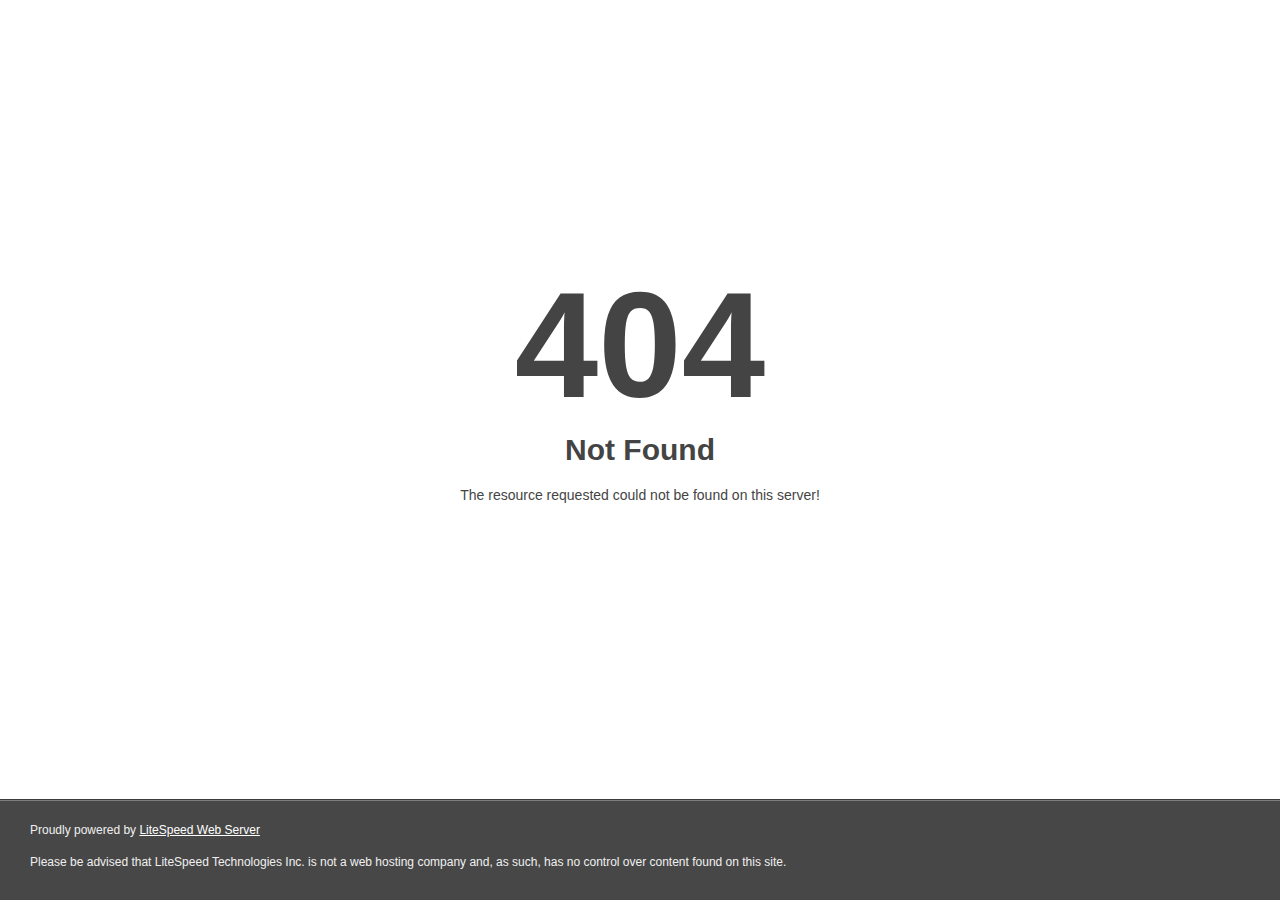
<file: assets/css/owl.video.play.html>
<!DOCTYPE html>
<html style="height:100%">
<head>
<meta name="viewport" content="width=device-width, initial-scale=1, shrink-to-fit=no" />
<title> 404 Not Found
</title></head>
<body style="color: #444; margin:0;font: normal 14px/20px Arial, Helvetica, sans-serif; height:100%; background-color: #fff;">
<div style="height:auto; min-height:100%; ">     <div style="text-align: center; width:800px; margin-left: -400px; position:absolute; top: 30%; left:50%;">
        <h1 style="margin:0; font-size:150px; line-height:150px; font-weight:bold;">404</h1>
<h2 style="margin-top:20px;font-size: 30px;">Not Found
</h2>
<p>The resource requested could not be found on this server!</p>
</div></div><div style="color:#f0f0f0; font-size:12px;margin:auto;padding:0px 30px 0px 30px;position:relative;clear:both;height:100px;margin-top:-101px;background-color:#474747;border-top: 1px solid rgba(0,0,0,0.15);box-shadow: 0 1px 0 rgba(255, 255, 255, 0.3) inset;">
<br>Proudly powered by  <a style="color:#fff;" href="http://www.litespeedtech.com/error-page">LiteSpeed Web Server</a><p>Please be advised that LiteSpeed Technologies Inc. is not a web hosting company and, as such, has no control over content found on this site.</p></div></body></html>
</file>
<file: assets/css/main.css>
@import url("https://fonts.googleapis.com/css2?family=Rubik:wght@400;500;600;700&amp;family=Londrina+Solid&amp;display=swap");

/*** 

===============
	Reset Css
===============

 ***/
* {
  margin: 0px;
  padding: 0px;
  border: none;
  outline: none;
}

/*** 

===================
	Global Settings
===================

 ***/
body {
  font-size: 16px;
  color: #292929;
  line-height: 1.7em;
  font-weight: 400;
  background: #ffffff;
  -webkit-font-smoothing: antialiased;
  -moz-font-smoothing: antialiased;
  font-family: "Rubik", sans-serif;
}

a {
  text-decoration: none;
  cursor: pointer;
  transition: 0.3s;
  color: #292929;
}

button,
a:hover,
a:focus,
a:visited {
  text-decoration: none;
  outline: none !important;
  transition: 0.3s;
}

h1,
h2,
h3,
h4,
h5,
h6 {
  position: relative;
  font-weight: 400;
  margin: 0px;
  background: none;
  line-height: 1.2em;
  font-family: "Londrina Solid", cursive;
}

h1 {
  font-size: 52px;
}

h2 {
  font-size: 42px;
}

h3 {
  font-size: 30px;
}

h4 {
  font-size: 24px;
}

h5 {
  font-size: 20px;
}

h6 {
  font-size: 18px;
}

input,
button,
select,
textarea {
  outline: none;
}

textarea {
  overflow: hidden;
}

p {
  position: relative;
  font-family: "Rubik", sans-serif;
}

img {
  -webkit-user-drag: none;
  -khtml-user-drag: none;
  -moz-user-drag: none;
  -o-user-drag: none;
  display: inline-block;
  max-width: 100%;
}

ul,
li {
  list-style: none;
  padding: 0px;
  margin: 0px;
}

img {
  display: inline-block;
  max-width: 100%;
}

::selection {
  background-color: #0e8a701a;
  color: #e63946;
}

-moz-::selection {
  background-color: #0e8a701a;
  color: #e63946;
}

-webkit-::selection {
  background-color: #0e8a701a;
  color: #e63946;
}

-o-::selection {
  background-color: #0e8a701a;
  color: #e63946;
}

.form-control:focus {
  outline: none;
  box-shadow: none;
  border-color: #e63946;
}

textarea {
  overflow: hidden;
}

.page-wrapper {
  position: relative;
  margin: 0 auto;
  width: 100%;
  min-width: 300px;
  overflow: hidden;
}

.btn.focus,
.btn:focus {
  box-shadow: none;
}

.border-0 {
  border: 0px;
}

.radius-50 {
  border-radius: 50px !important;
}

.centered {
  text-align: center;
}

/*Checkboxes styles*/
input[type="checkbox"] {
  display: none;
}

input[type="checkbox"] + label {
  display: block;
  position: relative;
  padding-left: 30px;
  font-size: 16px;
  margin-bottom: 5px;
  color: #292929;
  cursor: pointer;
  user-select: none;
  -webkit-user-select: none;
  -moz-user-select: none;
  -ms-user-select: none;
}

input[type="checkbox"] + label:last-child {
  margin-bottom: 0;
}

input[type="checkbox"] + label:before {
  content: "";
  display: block;
  width: 20px;
  height: 20px;
  border: 2px solid #e63946;
  position: absolute;
  left: 0;
  top: 5px;
  opacity: 0.6;
  -webkit-transition: all 0.12s, border-color 0.08s;
  transition: all 0.12s, border-color 0.08s;
}

input[type="checkbox"]:checked + label:before {
  width: 10px;
  top: 0px;
  left: 5px;
  border-radius: 0;
  opacity: 1;
  border-top-color: transparent;
  border-left-color: transparent;
  -webkit-transform: rotate(45deg);
  transform: rotate(45deg);
}

/*** 

==================
    Color Classes
==================

***/
.cl-black {
  color: #292929;
}

.cl-primary {
  color: #e63946;
}

.cl-white {
  color: #ffffff;
}

.cl-blue {
  color: #caffbf;
}

.cl-blue-2 {
  color: #130f40;
}

.cl-green {
  color: #86bc42;
}

.cl-mint {
  color: #17c0eb;
}

.cl-yellow {
  color: #ffe66d;
}

.cl-red {
  color: #e83b3b;
}

.cl-facebook {
  color: #3b5999;
}

.cl-twitter {
  color: #55acee;
}

.cl-youtube {
  color: #cd201f;
}

.cl-pinterest {
  color: #bd081c;
}

.cl-instagram {
  color: #f5214a;
}

.facebook-bg {
  background: #3b5999;
}

.twitter-bg {
  background: #55acee;
}

.youtube-bg {
  background: #cd201f;
}

.pinterest-bg {
  background: #bd081c;
}

.google-plus-bg {
  background: #dd5144;
}

.linkedin-bg {
  background: #0077b5;
}

.instagram-bg {
  background: #f5214a;
}

/*** 

==================
    Section Styles
==================

***/
.container {
  max-width: 1200px;
}

.container-fluid {
  padding: 0 150px;
}

@media (max-width: 991px) {
  .container-fluid {
    padding-right: 15px;
    padding-left: 15px;
  }
}

.section-padding {
  padding: 15px 0;
}

.section-padding-2 {
  padding-top: 100px;
  padding-bottom: 70px;
}

.section-padding-3 {
  padding-top: 100px;
  padding-bottom: 40px;
}

.section-title {
  margin-bottom: 40px;
}

.section-title h4 {
  font-size: 12px;
  margin-bottom: 5px;
  font-weight: 600;
  color: #e63946;
  text-transform: uppercase;
  margin-top: 3px;
  display: inline-block;
  background: rgba(230, 57, 70, 0.12);
  padding: 8px 16px;
  border-radius: 4px;
  font-family: "Rubik", sans-serif;
}

.section-title h2 {
  position: relative;
  font-size: 42px;
  line-height: 1.4;
  z-index: 1;
  text-transform: capitalize;
  display: block;
}

@media (max-width: 575px) {
  .section-title h2 {
    font-size: 32px;
  }
}

@media (max-width: 450px) {
  .section-title h2 {
    font-size: 32px;
  }
}

/*** 

=======================
    Margin and Padding
=======================

***/
/* 
    Margin Top styles
*/
.mar-0 {
  margin: 0;
}

.mt-10 {
  margin-top: 10px;
}

.mt-20 {
  margin-top: 20px;
}

.mt-30 {
  margin-top: 30px;
}

.mt-40 {
  margin-top: 40px;
}

.mt-50 {
  margin-top: 50px;
}

.mt-60 {
  margin-top: 60px;
}

/* 
    Margin Bottom Styles
*/
.mb-10 {
  margin-bottom: 10px;
}

.mb-20 {
  margin-bottom: 20px;
}

.mb-30 {
  margin-bottom: 30px;
}

.mb-40 {
  margin-bottom: 40px;
}

.mb-50 {
  margin-bottom: 50px;
}

.mb-60 {
  margin-bottom: 60px;
}

/* 
    Margin Right Styles
*/
.mr-10 {
  margin-right: 10px;
}

.mr-20 {
  margin-right: 20px;
}

.mr-30 {
  margin-right: 30px;
}

.mr-40 {
  margin-right: 40px;
}

.mr-50 {
  margin-right: 50px;
}

.mr-60 {
  margin-right: 60px;
}

/* 
    Padding Top Styles
*/
.pad-0 {
  padding: 0;
}

.pt-10 {
  padding-top: 10px;
}

.pt-20 {
  padding-top: 20px;
}

.pt-30 {
  padding-top: 30px;
}

.pt-40 {
  padding-top: 40px;
}

.pt-50 {
  padding-top: 50px;
}

.pt-60 {
  padding-top: 60px;
}

/* 
    Padding Bottom Styles
*/
.pb-10 {
  padding-bottom: 10px;
}

.pb-20 {
  padding-bottom: 20px;
}

.pb-30 {
  padding-bottom: 30px;
}

.pb-40 {
  padding-bottom: 40px;
}

.pb-50 {
  padding-bottom: 50px;
}

.pb-60 {
  padding-bottom: 60px;
}

/*** 

============================
    Background and Overlay
============================

***/
.gray-bg {
  background: #f9f9f9;
}

.black-bg {
  background: #292929;
}

.black-bg-2 {
  background: #555555;
}

.primary-bg {
  background: #e63946;
}

.light-primary-bg {
  background: rgba(230, 57, 70, 0.07);
}

.primary-light-bg {
  background: #00c9b72c;
}

.primary-bg-dark {
  background: #037ebd;
}

.white-bg {
  background: #ffffff;
}

.blue-bg {
  background: #caffbf;
}

.light-blue-bg {
  background: #234ba5;
}

.green-bg {
  background: #86bc42;
}

.blue-bg-2 {
  background: #130f40;
}

.red-bg {
  background: #e83b3b;
}

.yellow-bg {
  background: #ffe66d;
}

.yellow-bg-2 {
  background: #fdfcdc;
}

.yellow-light-bg {
  background: #e9eef7;
}

.purple-bg {
  background: #8e0ef0;
}

.purple-light-bg {
  background: #e8cffc;
}

.mint-bg {
  background: #17c0eb;
}

.transparent-bg {
  background: transparent;
}

.dark-overlay {
  background-size: cover !important;
  position: relative;
  z-index: 1;
}

.dark-overlay:after {
  position: absolute;
  left: 0;
  top: 0;
  height: 100%;
  width: 100%;
  background: #111;
  content: "";
  z-index: -1;
  opacity: 0.6;
}

.color-overlay {
  background-size: cover !important;
  position: relative;
  z-index: 1;
}

.color-overlay:after {
  position: absolute;
  left: 0;
  top: 0;
  height: 100%;
  width: 100%;
  background: #ee6c4d;
  content: "";
  z-index: -1;
  opacity: 0.7;
}

/*** 

===================
    Buttons Style
===================

***/
.bttn-mid {
  position: relative;
  font-size: 14px;
  font-weight: 500;
  padding: 14px 40px;
  border-radius: 50px;
  display: inline-block;
  cursor: pointer;
  text-transform: uppercase;
  transition: 0.4s;
}

.bttn-small {
  position: relative;
  font-size: 12px;
  font-weight: 500;
  padding: 8px 28px;
  border-radius: 50px;
  display: inline-block;
  cursor: pointer;
  transition: 0.4s;
  text-transform: uppercase;
}

.bttn-round {
  display: inline-block;
  font-size: 14px;
  font-weight: 500;
  text-transform: uppercase;
  height: 45px;
  width: 45px;
  text-align: center;
  line-height: 45px;
  border-radius: 50%;
  text-decoration: none;
}

.bttn-mid i,
.bttn-small i {
  margin-right: 7px;
}

.btn-fill {
  color: #ffffff;
  background: #e63946;
}

.btn-fill:hover {
  background: #e63946;
  color: #ffffff;
  box-shadow: 0px 0px 16px 4px rgba(0, 0, 0, 0.18);
}

.btn-fill-2 {
  color: #e63946;
  background: rgba(230, 57, 70, 0.15);
}

.btn-fill-2:hover {
  background: #e63946;
  color: #ffffff;
  box-shadow: 0px 0px 16px 4px rgba(0, 0, 0, 0.18);
}

.bttn-mid.btn-emt {
  padding: 12px 41px;
}

.btn-emt {
  background: transparent;
  color: #ffffff;
  border: 2px solid #ffffff;
  box-shadow: 0px 0px 16px 4px rgba(0, 0, 0, 0.05);
}

.btn-emt:hover {
  color: #ffffff;
  box-shadow: none;
  background: #e63946;
  border: 2px solid transparent;
}

.btn-wht {
  background: #ffffff;
  color: #e63946;
  box-shadow: 0px 0px 16px 4px rgba(0, 0, 0, 0.05);
}

.btn-wht:hover {
  background: #e63946;
  color: #ffffff;
}

.btn-blu {
  background: #caffbf;
  color: #ffffff;
  box-shadow: 0px 0px 16px 4px rgba(0, 0, 0, 0.05);
}

.btn-blu:hover {
  background: #e63946;
  color: #caffbf;
}

/* ==============================
    Preloader
    ============================== */
.preloader {
  position: fixed;
  top: 0;
  left: 0;
  width: 100%;
  height: 100%;
  z-index: 99999;
  display: flex;
  flex-flow: row nowrap;
  justify-content: center;
  align-items: center;
  background: #ffffff;
}

.preloader img {
  width: 100px;
  height: auto;
}

/* 
==============================
    ScrollUp Button 
============================== 
*/
a#scrollUp {
  right: 10px;
  bottom: 10px;
  width: 50px;
  height: 50px;
  line-height: 55px;
  background: #e63946;
  text-align: center;
  color: #ffffff;
  border-radius: 50%;
  font-size: 16px;
}

a#scrollUp:hover {
  background: #fc7d1c;
  color: #ffffff;
}

.leaf {
  position: relative;
  overflow: hidden;
}

.leaf::before {
  position: absolute;
  content: "";
  height: 408px;
  width: 379px;
  background: url("../images/food-before-1.png") no-repeat;
  right: -20px;
  top: -20px;
  z-index: -1;
  opacity: 0.2;
}

@media (max-width: 1333px) {
  .leaf::before {
    display: none;
  }
}

.leaf-left {
  position: relative;
  overflow: hidden;
}

.leaf-left::before {
  position: absolute;
  content: "";
  height: 408px;
  width: 381px;
  background: url("../images/food-before-3.png") no-repeat;
  right: -40px;
  bottom: 0;
  z-index: 1;
  opacity: 0.4;
}

@media (max-width: 1333px) {
  .leaf-left::before {
    display: none;
  }
}

.flower {
  position: relative;
  overflow: hidden;
}

.flower::after {
  position: absolute;
  content: "";
  height: 184px;
  width: 1400px;
  background: url(../images/flower.png) no-repeat;
  top: -40px;
  left: 50%;
  transform: translateX(-50%);
  z-index: 1;
  opacity: 0.1;
}

/*

==========================
  Main Header style
==========================

*/
.header-area {
  padding: 5px 0;
  transition: 0.4s;
  width: 100%;
  z-index: 11;
}

.header-area.fixed-header {
  position: fixed;
}

.header-area.fixed-header ul li a {
  color: #ffffff;
}

@media (max-width: 991px) {
  .header-area.fixed-header ul li a {
    color: #ffffff;
  }
}

.header-area.fixed-header ul li a:hover {
  color: #e63946;
}

.header-area.fixed-header .header-btn {
  margin-left: 40px;
}

@media (max-width: 991px) {
  .header-area.fixed-header .header-btn {
    margin-left: 0;
  }
}

.header-area.fixed-header .header-btn button {
  color: #ffffff;
}

.header-area.fixed-header .header-btn button:hover {
  color: #e63946;
}

.header-area.sticky-header {
  padding: 10px 0;
  box-shadow: 0px 6px 20px -15px rgba(63, 94, 103, 0.51);
  transition: 0.4s;
}

.header-area.sticky-header .navbar-brand img {
  height: 80px;
}

.header-area.sticky-header ul li a {
  color: #292929;
  font-size: 16px;
}

@media (max-width: 991px) {
  .header-area.sticky-header ul li a {
    color: #ffffff;
  }
}

.header-area.sticky-header ul li a:hover {
  color: #e63946;
}

.header-area {
  position: absolute;
  top: 0;
  width: 100%;
}

.header-area.sticky-header {
  padding: 0px 0;
  position: fixed;
  top: 0;
}

.header-btn .socials a {
  height: 35px;
  width: 35px;
  border-radius: 50%;
  background: #e63946;
  color: #ffffff;
  display: inline-block;
  margin-left: 5px;
  text-align: center;
  line-height: 35px;
  font-size: 14px;
}

.header-btn a.bttn-round {
  position: relative;
}

.header-btn a.bttn-round span {
  position: absolute;
  top: -4px;
  right: -4px;
  height: 20px;
  width: 20px;
  font-size: 10px;
  line-height: 20px;
  border-radius: 50%;
  text-align: center;
  background: #e63946;
  color: #ffffff;
}

.header-sticky {
  background: transparent;
}

.sticky-header {
  background: #ffffff;
  padding: 10px 0;
}

.navbar-brand img {
  height: 100px;
  width: auto;
  transition: 0.4s;
}

.main-menu {
  padding-left: 0;
  padding-right: 0;
}

.main-menu ul li {
  margin-right: 25px;
}

.main-menu ul li:last-child {
  margin-right: 0px;
}

.main-menu ul li:hover a {
  color: #e63946;
}

.main-menu ul li a {
  color: #292929;
  font-weight: 400;
  font-size: 18px;
  font-family: "Londrina Solid", cursive;
}

.main-menu ul li:nth-last-of-type(1) .dropdown-menu .dropdown-menu,
.main-menu ul li:nth-last-of-type(2) .dropdown-menu .dropdown-menu,
.main-menu ul li:nth-last-of-type(3) .dropdown-menu .dropdown-menu {
  left: -100%;
  top: 0;
}

/* Menu hover arrow reverse  */
/* Menu hover arrow reverse  */
ul.dropdown-menu li a {
  text-transform: capitalize;
}

li.nav-item.dropdown .dropdown-toggle {
  position: relative;
}

li.nav-item.dropdown .dropdown-toggle:before {
  position: absolute;
  content: "\f107";
  font-family: "Font Awesome 5 Free";
  font-weight: 700;
  font-size: 16px;
  right: -7px;
  top: 54%;
  transform: translateY(-50%);
}

@media (max-width: 991px) {
  li.nav-item.dropdown .dropdown-toggle:before {
    display: none;
  }
}

.dropdown-menu li.nav-item.dropdown:before {
  position: absolute;
  content: "\f107";
  font-family: "Font Awesome 5 Free";
  font-size: 16px;
  right: 15px;
  top: 48%;
  transform: translateY(-48%) rotate(-90deg);
  color: #292929;
}

.dropdown a {
  transition: 0.4s;
}

.dropdown-menu {
  opacity: 0;
  visibility: hidden;
  transition: all 0.5s;
  display: block;
  background: #ffffff;
  margin-top: 16px;
  width: 220px;
  border-radius: 4px;
  border: 0;
  -webkit-box-shadow: 0px 7px 20px -14px rgba(34, 54, 60, 0.74);
  box-shadow: 0px 7px 20px -14px rgba(34, 54, 60, 0.74);
}

.dropdown:hover > .dropdown-menu {
  opacity: 1;
  visibility: visible;
}

.dropdown-menu a {
  padding-top: 10px;
  padding-bottom: 10px;
  color: #292929 !important;
}

.dropdown-menu a:hover {
  background: transparent;
}

.dropdown-menu a:active {
  background: transparent;
}

ul.dropdown-menu li .dropdown-menu {
  left: 100%;
  top: 0;
}

@media (max-width: 991px) {
  ul.dropdown-menu li .dropdown-menu.show {
    visibility: visible;
    opacity: 1;
  }
}

.main-menu ul li ul li {
  margin-right: 0;
}

/* Menu Border Bottom */
.menu-toggle {
  position: relative;
  display: block;
  width: 25px;
  height: 20px;
  background: transparent;
  border-top: 2px solid #292929;
  border-bottom: 2px solid #292929;
  color: #292929;
  font-size: 0;
  -webkit-transition: all 0.25s ease-in-out;
  -o-transition: all 0.25s ease-in-out;
  transition: all 0.25s ease-in-out;
}

.menu-toggle:before,
.menu-toggle:after {
  content: "";
  display: block;
  width: 100%;
  height: 2px;
  position: absolute;
  top: 50%;
  left: 50%;
  background: #292929;
  -webkit-transform: translate(-50%, -50%);
  -ms-transform: translate(-50%, -50%);
  transform: translate(-50%, -50%);
  transition: -webkit-transform 0.25s ease-in-out;
  -webkit-transition: -webkit-transform 0.25s ease-in-out;
  -o-transition: -webkit-transform 0.25s ease-in-out;
  transition: transform 0.25s ease-in-out;
  -moz-transition: -webkit-transform 0.25s ease-in-out;
  -ms-transition: -webkit-transform 0.25s ease-in-out;
}

span.is-active {
  border-color: transparent;
}

span.is-active:before {
  -webkit-transform: translate(-50%, -50%) rotate(45deg);
  -ms-transform: translate(-50%, -50%) rotate(45deg);
  transform: translate(-50%, -50%) rotate(45deg);
}

span.is-active:after {
  -webkit-transform: translate(-50%, -50%) rotate(-45deg);
  -ms-transform: translate(-50%, -50%) rotate(-45deg);
  transform: translate(-50%, -50%) rotate(-45deg);
}

span.menu-toggle:hover {
  color: #ffb606;
}

span.is-active {
  border-color: transparent;
}

span.is-active:before {
  -webkit-transform: translate(-50%, -50%) rotate(45deg);
  -ms-transform: translate(-50%, -50%) rotate(45deg);
  transform: translate(-50%, -50%) rotate(45deg);
}

span.is-active:after {
  -webkit-transform: translate(-50%, -50%) rotate(-45deg);
  -ms-transform: translate(-50%, -50%) rotate(-45deg);
  transform: translate(-50%, -50%) rotate(-45deg);
}

.dropdown-toggle::after {
  display: none;
}

.black-bg .menu-toggle {
  border-top: 2px solid #ffffff;
  border-bottom: 2px solid #ffffff;
}

.black-bg .menu-toggle::before,
.black-bg .menu-toggle::after {
  background: #ffffff;
}

.black-bg .menu-toggle.is-active {
  border-color: transparent;
}

.search-btn {
  font-size: 14px;
  color: #ffffff;
  display: inline-block;
}

/* Full Screen Search */
.search-full {
  position: fixed;
  top: 0;
  left: 0;
  width: 100%;
  height: 0;
  opacity: 0;
  visibility: hidden;
  background: #17c0eb;
  z-index: 999;
  transition: all 0.3s ease-in-out;
  transform-origin: top;
}

.search-full.open {
  height: 150px;
  opacity: 1;
  visibility: visible;
}

.search-full.close {
  height: 0;
  opacity: 0;
  visibility: hidden;
}

.search-full .search-close {
  color: #e63946;
  font-size: 20px;
  position: absolute;
  top: 20px;
  right: 20px;
  z-index: 9;
  background: transparent;
  color: #ffffff;
}

.search-full .search-close:hover {
  transform: rotate(90deg);
}

.search-full--inner {
  position: absolute;
  top: 50%;
  left: 0;
  transform: translateY(-50%);
  width: 100%;
}

.main-search-form {
  width: 100%;
}

.main-search-form input {
  border: 2px solid #ffffff;
  width: 100%;
  background-color: transparent;
  color: #ffffff;
  height: 55px;
  font-size: 18px;
  font-weight: 300;
  text-indent: 20px;
  transition: 0.4s;
}

.main-search-form input:focus,
.main-search-form input:hover {
  border: 2px solid #ffffff;
}

.main-search-form input::-webkit-input-placeholder {
  color: #ffffff;
}

.main-search-form input::-moz-placeholder {
  color: #ffffff;
}

.main-search-form input:-ms-input-placeholder {
  color: #ffffff;
}

.main-search-form input:-moz-placeholder {
  color: #ffffff;
}

@media (max-width: 991px) {
  .navbar-brand {
    margin-left: 15px;
  }

  .main-menu ul li {
    margin-right: 0;
    position: relative;
    margin: 3px 0;
  }

  .main-menu ul li.dropdown a {
    z-index: 999;
    position: relative;
    color: #ffffff;
  }

  .main-menu ul li a {
    color: #ffffff;
  }

  .main-menu ul li.dropdown:after {
    position: absolute;
    content: "\f107";
    font-family: "Font Awesome 5 Free";
    font-weight: 700;
    right: 15px;
    top: 0;
    color: #ffffff;
    line-height: 30px;
    overflow: hidden;
    z-index: 1;
    width: 30px;
    border-radius: 50%;
    text-align: center;
    background: #e63946;
  }

  .dropdown-menu {
    display: none;
  }

  .dropdown-menu {
    width: auto;
    margin: 10px 15px 10px 0;
    background: #ffffff;
  }

  .navbar-collapse {
    margin-top: 20px;
    padding-left: 15px;
    max-height: 450px;
    overflow: auto;
    background: #292929;
    padding-bottom: 20px;
  }

  .cart-btn {
    margin-left: 0;
    margin-top: 15px;
  }

  li.nav-item.dropdown:before {
    display: none;
  }

  .header-btn {
    margin-left: 0;
  }
}

@media (max-width: 575px) {
  .main-menu {
    padding-left: 15px;
    padding-right: 15px;
  }

  .navbar-brand {
    margin-left: 0;
  }

  .navbar-toggler {
    padding-right: 0;
  }
}

.header-btn select {
  background: transparent;
  padding: 3px 8px;
  border: 1px solid rgba(255, 255, 255, 0.5);
  border-radius: 4px;
  color: #ffffff;
  margin-right: 15px;
  text-transform: uppercase;
  font-size: 14px;
  font-weight: 700;
}

.header-btn select option {
  color: #292929;
}

/*

===============================
Hero Area
===============================

*/
.banner-area {
  padding: 300px 0 180px 0;
}

.banner-area .banner-content {
  color: #ffffff;
}

.banner-area .banner-content h2 {
  font-size: 92px;
  margin-bottom: 20px;
  text-transform: uppercase;
}

@media (max-width: 575px) {
  .banner-area .banner-content h2 {
    font-size: 42px;
  }
}

.banner-area .banner-content p {
  font-size: 20px;
  margin-bottom: 30px;
}

.banner-area .banner-content .hero-form {
  width: 100%;
  display: flex;
  flex-direction: row;
  justify-content: space-between;
  border: 2px solid #ffffff;
  align-items: center;
  height: 65px;
  background: #ffffff;
  color: #292929;
  border-radius: 6px;
}

@media (max-width: 450px) {
  .banner-area .banner-content .hero-form {
    display: block;
    height: auto;
    background: none;
    border: 0px;
    margin-bottom: 15px;
  }
}

.banner-area .banner-content .hero-form .input-box {
  padding: 0 15px 0 40px;
  font-size: 16px;
  font-weight: 700;
  width: 100%;
  text-align: left;
  height: 100%;
  line-height: 60px;
}

@media (max-width: 450px) {
  .banner-area .banner-content .hero-form .input-box {
    margin-bottom: 15px;
    background: #ffffff;
    border-radius: 6px;
  }
}

.banner-area .banner-content .hero-form .input-box:first-child {
  border-right: 1px solid #eaeaea;
}

@media (max-width: 450px) {
  .banner-area .banner-content .hero-form .input-box:first-child {
    border-right: 0;
  }
}

.banner-area .banner-content .hero-form .input-box.location {
  display: flex;
  position: relative;
}

.banner-area .banner-content .hero-form .input-box.location::before {
  position: absolute;
  left: 15px;
  top: 50%;
  transform: translateY(-50%);
  content: "\f3c5";
  font-family: "Font Awesome 5 Free";
  color: #d2d2d2;
}

.banner-area .banner-content .hero-form .input-box.location a {
  float: right;
  color: #e63946;
}

@media (max-width: 450px) {
  .banner-area .banner-content .hero-form .input-box.location a {
    line-height: initial;
    top: 50%;
    position: absolute;
    right: 15px;
    transform: translateY(-50%);
  }
}

.banner-area .banner-content .hero-form .input-box.search-item {
  position: relative;
}

.banner-area .banner-content .hero-form .input-box.search-item::before {
  position: absolute;
  left: 15px;
  top: 50%;
  transform: translateY(-50%);
  content: "\f2e7";
  font-family: "Font Awesome 5 Free";
  color: #d2d2d2;
}

.banner-area .banner-content .hero-form .input-box input {
  width: 100%;
}

.banner-area .banner-content .hero-form .input-submit button {
  padding: 10px 30px;
  background: #e63946;
  color: #ffffff;
  border-radius: 6px;
  margin-right: 6px;
  font-weight: 700;
  letter-spacing: 1px;
  text-transform: uppercase;
  font-size: 12px;
}

@media (max-width: 450px) {
  .banner-area .banner-content .hero-form .input-submit button {
    width: 100%;
  }
}

.banner-area .banner-content .eg-food {
  text-align: left;
}

.banner-area .banner-content .eg-food a {
  font-size: 10px;
  text-transform: uppercase;
  color: #ffffff;
  margin-left: 5px;
}

.banner-area .banner-content .eg-food a:hover {
  border-bottom: 1px solid #ffffff;
}

.banner-area .banner-content .hero-meals {
  margin-top: 60px;
}

.banner-area .banner-content .hero-meals a {
  display: inline-block;
  padding: 5px 20px;
  border-radius: 6px;
  background: rgba(255, 255, 255, 0.2);
  color: #ffffff;
  margin: 0 5px;
}

@media (max-width: 450px) {
  .banner-area .banner-content .hero-meals a {
    margin-bottom: 15px;
  }
}

.banner-area .banner-content .hero-meals a i {
  margin-right: 5px;
}

.banner-area .banner-content .hero-meals a:hover {
  transform: translate3d(0, -2px, 0);
  background: #e63946;
}

.hero-form {
  width: 100%;
  display: flex;
  flex-direction: row;
  justify-content: space-between;
  border: 2px solid #ffffff;
  align-items: center;
  height: 65px;
  background: #ffffff;
  color: #292929;
  border-radius: 6px;
}

@media (max-width: 450px) {
  .hero-form {
    display: block;
    height: auto;
    background: none;
    border: 0px;
    margin-bottom: 15px;
  }
}

.hero-form .input-box {
  padding: 0 15px 0 40px;
  font-size: 16px;
  font-weight: 700;
  width: 100%;
  text-align: left;
  height: 100%;
  line-height: 60px;
}

@media (max-width: 450px) {
  .hero-form .input-box {
    margin-bottom: 15px;
    background: #ffffff;
    border-radius: 6px;
  }
}

.hero-form .input-box:first-child {
  border-right: 1px solid #eaeaea;
}

@media (max-width: 450px) {
  .hero-form .input-box:first-child {
    border-right: 0;
  }
}

.hero-form .input-box.location {
  display: flex;
  position: relative;
}

.hero-form .input-box.location::before {
  position: absolute;
  left: 15px;
  top: 50%;
  transform: translateY(-50%);
  content: "\f3c5";
  font-family: "Font Awesome 5 Free";
  color: #d2d2d2;
}

.hero-form .input-box.location a {
  float: right;
  color: #e63946;
}

@media (max-width: 450px) {
  .hero-form .input-box.location a {
    line-height: initial;
    top: 50%;
    position: absolute;
    right: 15px;
    transform: translateY(-50%);
  }
}

.hero-form .input-box.search-item {
  position: relative;
}

.hero-form .input-box.search-item::before {
  position: absolute;
  left: 15px;
  top: 50%;
  transform: translateY(-50%);
  content: "\f2e7";
  font-family: "Font Awesome 5 Free";
  color: #d2d2d2;
}

.hero-form .input-box input {
  width: 100%;
}

.hero-form .input-submit button {
  padding: 10px 30px;
  background: #e63946;
  color: #ffffff;
  border-radius: 6px;
  margin-right: 6px;
  font-weight: 700;
  letter-spacing: 1px;
  text-transform: uppercase;
  font-size: 12px;
}

@media (max-width: 450px) {
  .hero-form .input-submit button {
    width: 100%;
  }
}

/*

===============================
Banner Section
===============================

*/
.banner-slider-area {
  height: 100vh;
  color: #292929;
  display: flex;
  flex-direction: column;
  justify-content: center;
  align-items: center;
}

@media (max-width: 991px) {
  .banner-slider-area {
    height: auto;
  }
}

.banner-slider-area .banner {
  margin-top: 60px;
}

.banner-slider-area .banner h2 {
  margin-bottom: 20px;
  font-size: 100px;
  font-weight: 400;
}

@media (max-width: 991px) {
  .banner-slider-area .banner h2 {
    font-size: 50px;
  }
}

.banner-slider-area .banner h3 {
  margin-bottom: 20px;
  font-size: 60px;
  font-weight: 400;
}

.banner-slider-area .banner h4 {
  margin-bottom: 20px;
  font-size: 38px;
  font-weight: 400;
  font-family: "Rubik", sans-serif;
}

.banner-slider-area .banner p {
  margin-bottom: 40px;
  font-size: 22px;
  line-height: 1.7em;
  color: rgba(41, 41, 41, 0.8);
}

.banner-slider-area .banner img {
  width: 100%;
  transition: 0.8s;
}

@media (max-width: 991px) {
  .banner-slider-area .banner img {
    width: 300px;
    margin: auto;
  }
}

.banner-slider-area .banner img:hover {
  transform: rotate(-30deg);
}

.banner-slider-area .banner .social {
  position: absolute;
  bottom: -120px;
}

@media (max-width: 767px) {
  .banner-slider-area .banner .social {
    display: none;
  }
}

.banner-slider-area .banner .social a {
  margin-right: 35px;
  color: #292929;
  font-size: 30px;
}

.banner-slider-area .banner .social a:hover {
  color: #e63946;
}

.pagename {
  display: inline-block;
  position: absolute;
  left: -170px;
  bottom: 0px;
  color: rgba(41, 41, 41, 0.3);
  font-size: 16px;
  font-weight: 400;
  transform: rotate(-90deg);
  font-family: "Londrina Solid", cursive;
}

@media (max-width: 767px) {
  .pagename {
    display: none;
  }
}

.pagename .number {
  position: relative;
}

.pagename .number::after {
  position: absolute;
  content: "";
  left: 37px;
  top: 50%;
  transform: translateY(-50%);
  width: 70px;
  height: 2px;
  background: rgba(41, 41, 41, 0.3);
}

.pagename .name {
  margin-left: 100px;
}

.hero {
  position: relative;
}

.hero .owl-dots {
  position: absolute;
  bottom: 50px;
  left: 50%;
  transform: translateX(-50%);
  text-align: center;
}

.hero .owl-dots .owl-dot {
  width: 15px;
  height: 15px;
  background: transparent;
  border: 2px solid #e63946;
  border-radius: 50%;
  margin: 0 5px;
  display: inline-block;
}

.hero .owl-dots .owl-dot span {
  color: #caffbf;
}

.hero .owl-dots .owl-dot:hover,
.hero .owl-dots .owl-dot.active {
  border-color: #e63946;
  background: #e63946;
}

/*

===============================
Food Category
===============================

*/
.single-food-category a {
  display: flex;
  flex-direction: column;
  justify-content: center;
  align-items: center;
  text-align: center;
  padding: 30px 20px;
  margin-bottom: 30px;
  border: 1px solid rgba(185, 185, 185, 0.58);
  border-radius: 6px !important;
  box-shadow: rgba(235, 235, 235, 0.5) 0px 0px 6px 2px;
}

.single-food-category a img {
  width: 60px;
  margin-bottom: 15px;
}

.single-food-category a h4 {
  font-size: 16px;
  transition: 0.3s;
  font-family: "Rubik", sans-serif;
  font-weight: 500;
}

.single-food-category a:hover {
  transform: translate3d(0, -5px, 0);
  background: #e63946;
  border-color: #e63946;
}

.single-food-category a:hover h4 {
  color: #ffffff;
}

.food-cat-tab {
  width: 100%;
  flex-grow: 1;
  display: flex;
  align-items: center;
  justify-content: center;
}

.food-cat-tab .single-food-category {
  margin: 0 15px;
}

.food-cat-tab .single-food-category a {
  display: block;
  padding: 15px 0;
}

.food-cat-tab .single-food-category a img {
  width: 40px;
  margin-right: 10px;
  margin-bottom: 0px;
}

.food-cat-tab .single-food-category a span {
  font-size: 16px;
  font-weight: 600;
  position: relative;
  top: 3px;
}

.food-cat-tab .single-food-category a:hover {
  color: #ffffff;
  transform: initial;
}

.food-cat-tab .single-food-category a.active {
  background-color: #e63946 !important;
  border-color: #e63946;
  color: #ffffff !important;
  transform: initial;
}

.food-cat-tab .single-food-category a.nav-link {
  width: 220px;
}

/*

===============================
Listed Food
===============================

*/
.single-listed-food {
  border: 1px solid #eaeaea;
  box-shadow: rgba(235, 235, 235, 0.5) 0px 0px 6px 2px;
  border-radius: 6px;
  margin-bottom: 30px;
}

.single-listed-food .img {
  margin-bottom: 5px;
  position: relative;
}

.single-listed-food .img img {
  width: 100%;
  border-radius: 6px 6px 0 0;
}

.single-listed-food .img .wishlist {
  position: absolute;
  top: 15px;
  right: 15px;
}

.single-listed-food .img .wishlist a {
  height: 40px;
  width: 40px;
  line-height: 40px;
  text-align: center;
  display: inline-block;
  background: #e63946;
  color: #ffffff;
  border-radius: 50%;
  font-size: 14px;
}

.single-listed-food .img .discount-rate {
  position: absolute;
  left: 15px;
  bottom: 15px;
  font-size: 12px;
  font-weight: 700;
  text-transform: uppercase;
  background: #e63946;
  color: #ffffff;
  padding: 1px 8px;
  border-radius: 4px;
}

.single-listed-food .img .ratings {
  background: #ffe66d;
  padding: 2px 12px;
  color: #263845;
  font-size: 14px;
  font-weight: 700;
  border-radius: 6px;
  position: absolute;
  bottom: 15px;
  right: 15px;
}

.single-listed-food .item-details {
  padding: 20px;
}

.single-listed-food .item-details .restaurant-name-location {
  margin-bottom: 10px;
}

.single-listed-food .item-details .restaurant-name-location a {
  color: #e63946;
  background: rgba(230, 57, 70, 0.1);
  font-size: 12px;
  font-weight: 500;
  text-transform: uppercase;
  display: inline-block;
  padding: 0px 13px;
  border-radius: 4px;
}

.single-listed-food .item-details .restaurant-name-location a:hover {
  color: #ffffff;
  background: #e63946;
}

.single-listed-food .item-details .restaurant-name-location a i {
  margin-right: 5px;
}

.single-listed-food .item-details .restaurant-name-location a:first-child {
  margin-right: 5px;
}

.single-listed-food .item-details .title {
  margin-bottom: 10px;
}

.single-listed-food .item-details .title h3 {
  font-size: 22px;
  overflow: hidden;
  white-space: nowrap;
  text-overflow: ellipsis;
  font-weight: 400;
}

.single-listed-food .item-details .title h3 a {
  color: #292929;
}

.single-listed-food .item-details .title h3 a:hover {
  color: #e63946;
}

.single-listed-food .item-details .des p {
  margin-bottom: 10px;
  overflow: hidden;
  white-space: nowrap;
  text-overflow: ellipsis;
  color: #a7a7a7;
}

.single-listed-food .item-details .price-ratings {
  display: flex;
  justify-content: space-between;
  align-items: center;
  flex-direction: row;
}

.single-listed-food .item-details .price-ratings .price {
  font-size: 16px;
  font-weight: 600;
  color: rgba(41, 41, 41, 0.8);
}

.single-listed-food .item-details .price-ratings .price del {
  font-size: 14px;
  font-weight: 400;
  margin-left: 2px;
  color: #a7a7a7;
}

.single-listed-food .item-details .price-ratings .ratings {
  background: #ffe66d;
  padding: 2px 12px;
  color: #ffffff;
  font-size: 14px;
  font-weight: 500;
  border-radius: 6px;
}

/*

===============================
Cities
===============================

*/
.single-city {
  min-height: 370px;
  width: 100%;
  background-size: cover;
  display: flex;
  flex-direction: column;
  justify-content: center;
  align-items: center;
  text-align: center;
  margin-bottom: 30px;
  border-radius: 6px;
}

.single-city::after {
  border-radius: 6px;
}

.single-city a {
  color: #ffffff;
  position: relative;
}

.single-city a h4 {
  font-size: 28px;
  font-weight: 400;
  margin-bottom: 5px;
}

.single-city a p {
  margin-bottom: 0;
  color: #e63946;
}

.single-city a.explore {
  position: absolute;
  top: 20px;
  right: 20px;
  color: #ffffff;
  font-size: 24px;
}

.single-city a.explore:hover {
  color: #e63946;
}

/*

===============================
Mobile App
===============================

*/
.mobile-app {
  display: flex;
  flex-direction: column;
  justify-content: center;
  height: 100%;
}

@media (max-width: 575px) {
  .mobile-app {
    text-align: center;
    margin-bottom: 40px;
  }
}

.mobile-app h2 {
  margin-bottom: 40px;
  font-size: 58px;
}

.mobile-app .app a {
  margin-bottom: 10px;
  margin-right: 10px;
}

@media (max-width: 450px) {
  .mobile-app .app a {
    margin-bottom: 20px;
    display: block;
  }
}

/*

===============================
User Review
===============================

*/
.single-user-review {
  padding: 35px 25px;
  border: 1px solid #eaeaea;
  box-shadow: rgba(235, 235, 235, 0.5) 0px 0px 6px 2px;
  text-align: center;
  border-radius: 6px;
  margin-bottom: 30px;
}

.single-user-review .quote-icon {
  margin-bottom: 30px;
}

.single-user-review .quote-icon img {
  width: 30px;
}

.single-user-review .review {
  position: relative;
  margin-bottom: 40px;
}

.single-user-review .review::before {
  position: absolute;
  height: 2px;
  width: 50px;
  content: "";
  background: #e63946;
  left: 50%;
  transform: translateX(-50%);
  bottom: -20px;
}

.single-user-review .review p {
  font-size: 22px;
  line-height: 1.4;
}

.single-user-review .reviewer-thumb img {
  width: 60px;
  border-radius: 50%;
  margin-bottom: 10px;
}

.single-user-review .reviewer-thumb p {
  margin-bottom: 10px;
  font-weight: 500;
  font-size: 18px;
  color: #b7b7b7;
}

/*

===============================
Banner Title
===============================

*/
.banner-title h3 {
  letter-spacing: 3px;
  text-transform: uppercase;
}

/*

===============================
filter-search
===============================

*/
.filter-search {
  font-size: 20px;
  overflow: hidden;
}

.filter-search .showing-results {
  float: left;
  color: #292929;
}

.filter-search .showing-results span {
  color: #263845;
  font-weight: 700;
}

.filter-search .filter {
  float: left;
  margin-left: 20px;
}

.filter-search .filter button {
  background: transparent;
  color: #e63946;
}

.filter-search .filter button:hover {
  color: #e63946;
}

.single-filter {
  margin: 30px 0;
}

.single-filter p {
  margin-bottom: 5px;
  font-weight: 700;
}

.single-filter .form-check {
  padding-left: 0;
}

/*

===============================
Pagination
===============================

*/
.pagination li {
  display: inline-block;
}

.pagination li.active .page-link {
  background: #e63946;
  border-color: #e63946;
  color: #ffffff;
}

.pagination li a {
  color: #292929;
}

.pagination li a:hover {
  background: #e63946;
  border-color: #e63946;
  color: #ffffff;
}

/* Product Details */
.product-details-img img {
  width: 100%;
}

.product-details-img .nav-pills a {
  padding: 0;
  margin-bottom: 15px;
  border: 2px solid rgba(255, 255, 255, 0.3);
}

.product-details-img .nav-pills a img {
  border-radius: 3px;
}

.product-details-img .nav-pills a.active {
  background: none;
  border: 2px solid rgba(230, 57, 70, 0.3);
}

.product-details-img .tab-content {
  position: relative;
}

.product-details-img .tab-content .tab-pane img {
  border: 1px solid rgba(51, 51, 51, 0.3);
}

/* Magnific glass*/
.glass {
  width: 400px;
  height: 400px;
  position: absolute;
  cursor: none;
  /* Multiple box shadows to achieve the glass effect */
  box-shadow: 0 0 0 7px rgba(255, 255, 255, 0.85),
    0 0 7px 7px rgba(0, 0, 0, 0.25), inset 0 0 40px 2px rgba(0, 0, 0, 0.25);
  /* hide the glass by default */
  display: none;
}

.product-details-content {
  padding-left: 30px;
}

@media (max-width: 575px) {
  .product-details-content {
    padding-left: 0;
  }
}

.product-details-content h2 {
  font-size: 32px;
  margin-bottom: 20px;
  font-family: 'Rubik', sans-serif;
}

.product-details-content .brand {
  margin-bottom: 10px;
}

.product-details-content .brand a {
  font-size: 12px;
  padding: 4px 15px;
  border-radius: 4px;
  display: inline-block;
  text-transform: uppercase;
  font-weight: 700;
  color: #e63946;
  letter-spacing: 1px;
  background: rgba(230, 57, 70, 0.2);
}

.product-details-content .brand a:hover {
  background: #e63946;
  color: #ffffff;
}

.product-details-content .ratings {
  margin-bottom: 10px;
  font-size: 14px;
}

.product-details-content .ratings i {
  font-size: 12px;
  color: #ffe66d;
  margin-right: 1px;
}

.product-details-content .ratings a {
  color: #e63946;
}

.product-details-content .stock {
  margin-bottom: 20px;
  font-weight: 700;
  color: #86bc42;
}

.product-details-content .price {
  margin-bottom: 20px;
  font-size: 22px;
}

.product-details-content .price del {
  font-size: 18px;
  color: #a7a7a7;
}

.product-details-content .overview {
  margin-bottom: 20px;
}

.product-details-content .overview strong {
  margin-bottom: 10px;
  display: block;
}

.product-details-content .overview .form-check {
  padding-left: 0;
  margin-bottom: 5px;
}

.product-details-content .overview p {
  margin-bottom: 5px;
}

.product-details-content .overview ul li {
  position: relative;
  padding-left: 18px;
  font-size: 14px;
}

.product-details-content .overview ul li::before {
  position: absolute;
  left: 0;
  top: 50%;
  transform: translateY(-50%);
  content: "\f111";
  font-family: "Font Awesome 5 Free";
  font-weight: 700;
  font-size: 10px;
  color: rgba(230, 57, 70, 0.5);
}

.rating {
  border: none;
  float: left;
}

.rating > input {
  display: none;
}

.rating > label:before {
  margin: 5px;
  font-size: 1.25em;
  font-family: "Font Awesome 5 Free";
  display: inline-block;
  content: "\f005";
  font-weight: 700;
}

.rating > .half:before {
  content: "\f089";
  position: absolute;
}

.rating > label {
  color: #ddd;
  float: right;
}

/***** CSS Magic to Highlight Stars on Hover *****/
.rating > input:checked ~ label,
.rating:not(:checked) > label:hover,
.rating:not(:checked) > label:hover ~ label {
  color: #ffd700;
}

/* hover previous stars in list */
.rating > input:checked + label:hover,
.rating > input:checked ~ label:hover,
.rating > label:hover ~ input:checked ~ label,
.rating > input:checked ~ label:hover ~ label {
  color: #ffed85;
}

/* Increment and Decrement */
.quantity {
  display: flex;
  align-items: center;
  padding: 0;
  margin-bottom: 20px;
}

.quantity__minus,
.quantity__plus {
  display: block;
  width: 40px;
  height: 40px;
  margin: 0;
  text-decoration: none;
  text-align: center;
  line-height: 40px;
  border: 1px solid #e63946;
  color: #e63946;
}

.quantity__minus:hover,
.quantity__plus:hover {
  color: #ffffff;
  background: #e63946;
}

.quantity__input {
  width: 100px;
  height: 40px;
  margin: 0;
  padding: 0;
  text-align: center;
  border-top: 1px solid #e63946;
  border-bottom: 1px solid #e63946;
  border-left: 0px solid;
  border-right: 0px solid;
  background: #ffffff;
  color: #292929;
}

.product-social-share strong {
  margin-right: 20px;
}

.product-social-share a {
  font-size: 14px;
  color: #292929;
  margin-right: 10px;
}

.product-social-share a:hover {
  color: #e63946;
}

.product-details-description nav a {
  color: #292929;
  font-weight: 700;
  font-size: 18px;
}

.product-details-description .tab-content {
  padding: 40px 30px;
}

.product-details-description .tab-content .product-reviews h4 {
  margin-bottom: 20px;
}

.product-details-description .tab-content .product-reviews h5 {
  margin-bottom: 20px;
}

.product-details-description .tab-content .product-reviews form input,
.product-details-description .tab-content .product-reviews form textarea {
  width: 100%;
  border: 1px solid #333;
  padding: 15px;
  margin-bottom: 15px;
  background: transparent;
  color: #333;
}

.product-details-description .tab-content .product-reviews form input {
  height: 50px;
}

.product-details-description .tab-content .product-reviews form textarea {
  padding-top: 10px;
}

.product-details-description .tab-content .product-reviews form button {
  color: #fff;
  padding: 12px 35px;
  background: #333;
  border: 2px solid #333;
  margin-right: 8px;
  display: inline-block;
  text-transform: uppercase;
  font-weight: 700;
  font-size: 13px;
  cursor: pointer;
}

.single-howitworks {
  margin-bottom: 30px;
  height: 100%;
  display: flex;
  justify-content: center;
  flex-direction: column;
}

.single-howitworks img {
  border-radius: 6px;
}

.single-howitworks h3 {
  margin-bottom: 30px;
}

/*

===============================
Cart Page
===============================

*/
.cart-items table thead th {
  border-top: 0;
}

.cart-items table tbody tr td {
  vertical-align: middle;
  min-width: 130px;
}

.cart-items table tbody tr td img {
  width: 100px;
}

.cart-items table tbody tr td a:hover {
  color: #e63946;
}

.cart-items table tbody tr td input {
  height: 40px;
  width: 85px;
  border: #e63946;
  background: transparent;
  padding: 0 15px;
  border: 1px solid #eaeaea;
}

.cart-items table tbody tr td input:hover,
.cart-items table tbody tr td input:focus {
  border-color: #e63946;
}

.cart-card .card {
  background: transparent;
  border-radius: 0;
}

.cart-card .card .card-header {
  border-bottom: 2px solid #dee2e6;
  background: transparent;
}

.cart-card .card .card-header h4 {
  font-family: "Rubik", sans-serif;
  font-size: 22px;
}

.cart-card .card .card-body form input {
  border-radius: 6px;
  background: transparent;
  border: 1px solid #eaeaea;
  height: 44px;
  margin-right: 10px;
  padding: 0 15px;
}

.cart-card .card .card-body form input:focus {
  border-color: rgba(230, 57, 70, 0.4);
}

.cart-card .card .card-body .single-cart-total {
  display: -webkit-box;
  display: -ms-flexbox;
  display: flex;
  -webkit-box-pack: justify;
  -ms-flex-pack: justify;
  justify-content: space-between;
  margin-bottom: 10px;
}

.cart-card .card .card-body .single-cart-total p.cart-amount {
  font-size: 18px;
  font-weight: 600;
}

.cart-card .card .card-body .calculate-shipping {
  border-bottom: 2px solid #dee2e6;
  display: block;
  text-align: right;
  padding-bottom: 10px;
  margin-bottom: 15px;
}

.cart-card .card .card-body .calculate-shipping:hover {
  color: #e63946;
}

.cart-card .card .card-body .bttn-small {
  border: #e63946;
  float: right;
}

.cart-card .card .card-body .bttn-small:hover {
  border: #e63946;
}

/*
  
  ===============================
  Checkout Page
  ===============================
  
  */
.coupon-accordion .card {
  background: transparent;
  border: 1px solid #eaeaea;
  border: 0;
}

.coupon-accordion .card .card-header a {
  color: #e63946;
  font-weight: 700;
}

.coupon-accordion .card .card-header a:focus {
  text-decoration: none;
}

.coupon-accordion .card .card-body span {
  display: block;
  margin-bottom: 20px;
}

.coupon-accordion .card .card-body form input {
  border-radius: 6px;
  border: 1px solid #eaeaea;
  background: transparent;
  height: 44px;
  margin-right: 10px;
  padding: 0 15px;
}

.coupon-accordion .card .card-body form input:focus {
  border-color: rgba(230, 57, 70, 0.4);
}

.checkout-card .card {
  border: 1px solid #eaeaea;
}

.checkout-card .card .card-header h4 {
  font-family: "Rubik", sans-serif;
  font-size: 22px;
}

.checkout-card .card .card-body .input-text {
  margin-bottom: 20px;
}

.checkout-card .card .card-body .input-text input,
.checkout-card .card .card-body .input-text select {
  width: 100%;
  height: 55px;
  border-radius: 8px;
  background: transparent;
  border: 1px solid #eaeaea;
  padding: 0 15px;
  margin: 0;
}

.checkout-card .card .card-body .input-text textarea {
  width: 100%;
  border-radius: 8px;
  background: transparent;
  border: 1px solid #eaeaea;
  padding: 15px 20px 20px 20px;
  font-weight: 700;
  margin: 0;
}

.checkout-card .card .card-body .single-checkout-total {
  display: -webkit-box;
  display: -ms-flexbox;
  display: flex;
  -webkit-box-pack: justify;
  -ms-flex-pack: justify;
  justify-content: space-between;
  margin-bottom: 10px;
  border-bottom: 2px solid #ddd;
}

.checkout-card .card .card-body .single-checkout-total p.checkout-amount {
  font-size: 18px;
}

.checkout-card .card .card-body .calculate-shipping {
  border-bottom: 2px solid #dee2e6;
  display: block;
  text-align: right;
  padding-bottom: 10px;
  margin-bottom: 15px;
}

.checkout-card .card .card-body .calculate-shipping:hover {
  color: #e63946;
}

.checkout-card .card .card-body .payment-options {
  margin-top: 50px;
}

.checkout-card .card .card-body .payment-options ul li {
  margin-bottom: 30px;
  font-weight: 700;
  display: block;
}

.checkout-card .card .card-body .payment-options ul li label {
  margin-bottom: 0;
  font-size: 18px;
}

.checkout-card .card .card-body .payment-options ul li .payment-option-text {
  padding-left: 18px;
  color: #263845;
  font-weight: 400;
  font-size: 14px;
  margin-top: -4px;
}

.checkout-card .card .card-body .bttn-def {
  border: #e63946;
  float: right;
}

.checkout-card .card .card-body .bttn-def:hover {
  border: #e63946;
}

/*

===============================
Blog
===============================

*/
.single-blog-block {
  margin-bottom: 30px;
}

.single-blog-block a {
  padding: 30px;
  border: 1px solid #eaeaea;
  border-radius: 6px;
  display: block;
}

.single-blog-block a:hover {
  color: #263845;
  border-color: rgba(230, 57, 70, 0.4);
}

.single-blog-block a .thumb {
  margin-bottom: 20px;
}

.single-blog-block a .thumb img {
  width: 100%;
}

.single-blog-block a .title {
  margin-bottom: 15px;
}

.single-blog-block a .title h2 {
  font-size: 32px;
  color: #292929;
}

.single-blog-block a .meta {
  font-weight: 500;
  margin-bottom: 15px;
}

.single-blog-block a .meta .date {
  display: inline-block;
  margin-right: 15px;
}

.single-blog-block a .meta .author {
  text-transform: uppercase;
  display: inline-block;
}

.blog-details {
  color: #292929;
}

.blog-details img {
  width: 100%;
  margin-bottom: 30px;
}

.blog-details .blog-meta {
  margin-bottom: 10px;
}

.blog-details .blog-meta span a {
  margin-right: 10px;
  font-size: 14px;
  display: inline-block;
  color: #ffffff;
}

.blog-details .blog-meta span a:hover {
  color: #e63946;
}

.blog-details .blog-meta span a i {
  color: #e63946;
  font-size: 16px;
  font-weight: bold;
  margin-right: 5px;
}

.blog-details h2 {
  margin-bottom: 20px;
  font-weight: 700;
  font-size: 30px;
}

.blog-details .blockquote {
  font-size: 18px;
  font-style: italic;
  padding-left: 15px;
  margin: 20px 0;
  padding: 20px;
  background: #292929;
}

.blog-all-comments {
  color: rgba(230, 57, 70, 0.5);
}

.blog-all-comments h3 {
  margin-bottom: 20px;
  font-weight: 600;
}

.blog-all-comments .blog-comments {
  margin-bottom: 40px;
  padding: 30px 40px;
  overflow: hidden;
  background: rgba(230, 57, 70, 0.05);
  border-radius: 6px;
}

.blog-all-comments .blog-comments div {
  overflow: hidden;
}

.blog-all-comments .blog-comments .author-thumb {
  width: 20%;
  float: left;
}

.blog-all-comments .blog-comments .author-thumb img {
  border-radius: 6px;
  width: 70px;
}

.blog-all-comments .blog-comments .author-comments .author-details h4 {
  float: left;
  font-size: 18px;
}

.blog-all-comments
  .blog-comments
  .author-comments
  .author-details
  .comment-reply-btn {
  float: right;
}

.blog-all-comments .blog-comments .author-comments .author-designation {
  font-weight: 300;
  font-size: 14px;
  margin-bottom: 5px;
  font-style: italic;
}

.blog-comment-form {
  margin-bottom: 30px;
  color: rgba(230, 57, 70, 0.5);
}

.blog-comment-form h3 {
  margin-bottom: 15px;
  text-transform: uppercase;
}

.blog-comment-form input,
.blog-comment-form textarea {
  width: 100%;
  border: 2px solid rgba(230, 57, 70, 0.08);
  text-indent: 20px;
  margin-bottom: 30px;
  transition: 0.3s;
  background: transparent;
  color: #e63946;
  border-radius: 4px;
}

.blog-comment-form input::placeholder,
.blog-comment-form textarea::placeholder {
  color: rgba(230, 57, 70, 0.5);
}

.blog-comment-form input:focus,
.blog-comment-form textarea:focus {
  border-color: rgba(230, 57, 70, 0.5);
}

.blog-comment-form input {
  height: 50px;
}

.blog-comment-form textarea {
  padding-top: 15px;
}

.blog-comments + .blog-comments {
  margin-left: 15%;
}

@media (max-width: 767px) {
  .blog-comment-form {
    margin-bottom: 40px;
  }
}

.post-share-and-tag {
  margin: 40px 0 60px 0;
}

.post-share-and-tag .social {
  color: #292929;
}

@media (max-width: 767px) {
  .post-share-and-tag .social {
    float: none;
    text-align: left;
    margin-top: 20px;
  }
}

.post-share-and-tag .social span {
  font-size: 20px;
  font-weight: 700;
}

.post-share-and-tag .social a {
  font-size: 18px;
  text-align: center;
  display: inline-block;
  margin: 0 5px;
}

.post-share-and-tag .social a:hover {
  color: #e63946;
}

.post-share-and-tag .tags {
  color: #e63946;
}

.post-share-and-tag .tags a {
  color: #292929;
  text-transform: capitalize;
}

.post-share-and-tag .tags a:hover {
  color: #e63946;
}

.blog-details .big-thumb {
  width: 100%;
  margin-bottom: 30px;
}

.blog-details .blockquote {
  border-radius: 8px;
  background: rgba(230, 57, 70, 0.1);
  padding: 30px;
  border-bottom: 2px solid rgba(230, 57, 70, 0.5);
}

/*

===============================
listing-form
===============================

*/
.listing-form .input-box {
  border: 2px solid #eaeaea;
  padding: 0 15px;
  width: 100%;
  font-size: 16px;
  margin-bottom: 30px;
  height: 50px;
  border-radius: 6px;
}

.listing-form .input-box:focus {
  border-color: rgba(230, 57, 70, 0.3);
}

.listing-form .box-textarea {
  border: 2px solid #eaeaea;
  padding: 15px;
  width: 100%;
  font-size: 16px;
  margin-bottom: 30px;
  border-radius: 6px;
}

.listing-form .box-textarea:focus {
  border-color: rgba(230, 57, 70, 0.3);
}

.listing-form .custom-select {
  height: 50px;
}

.listing-form .input-textarea {
  border: 2px solid #eaeaea;
  padding: 10px 15px 15px 15px;
  width: 100%;
  font-size: 16px;
  margin-bottom: 30px;
  border-radius: 6px;
}

.listing-form .input-textarea:focus {
  border-color: rgba(230, 57, 70, 0.3);
}

.listing-form .custom-file-label {
  left: 15px;
  right: 15px;
}

/*

===============================
secondary-menu
===============================

*/
.secondary-menu .main-menu {
  padding: 0;
}

.secondary-menu .main-menu ul li a {
  font-size: 16px;
  text-transform: capitalize;
  font-weight: 300;
}

.secondary-menu .main-menu ul li.active a {
  background: #e63946;
  color: #ffffff;
}

/*

===============================
dashboard-block
===============================

*/
.single-dashboard-block {
  border-radius: 6px;
  padding: 30px;
  border: 2px solid rgba(230, 57, 70, 0.2);
}

.single-dashboard-block h4 {
  margin-bottom: 10px;
  font-weight: 300;
}

.single-dashboard-block a {
  font-weight: 700;
  font-size: 16px;
}

.single-dashboard-block a:hover {
  color: #e63946;
  text-decoration: underline;
}

/*

===============================
Table-design
===============================

*/
.table thead {
  background: #ffe66d;
  color: #292929;
}

.table tbody tr td {
  vertical-align: middle;
}

.table tbody tr td img {
  width: 100px;
  height: auto;
}

.table tbody tr td span {
  padding: 2px 15px;
  display: inline-block;
  font-size: 14px;
  font-weight: 700;
  border-radius: 40px;
}

.table tbody tr td span.pendding {
  background: #ffe66d;
  color: #292929;
}

.table tbody tr td span.delivered {
  background: #86bc42;
  color: #ffffff;
}

.table tbody tr td span.cancelled {
  background: #e83b3b;
  color: #ffffff;
}

/*

===============================
account-form
===============================

*/
@media (max-width: 767px) {
  .account-form {
    padding: 100px 0;
  }
}

.account-form .logo {
  margin-bottom: 50px;
  text-align: center;
}

.account-form .title {
  margin-bottom: 30px;
  text-align: center;
}

.account-form .title h3 {
  font-weight: 300;
}

.account-form .via-login {
  text-align: center;
  margin-bottom: 30px;
}

.account-form .via-login a {
  display: inline-block;
  height: 50px;
  width: 50px;
  line-height: 50px;
  border-radius: 50%;
  color: #ffffff;
  margin: 0 3px 3px 0;
}

.account-form form input {
  width: 100%;
  height: 55px;
  padding: 0 15px;
  border: 2px solid #eaeaea;
  margin-bottom: 15px;
  font-size: 16px;
  transition: 0.3s;
}

.account-form form input:focus {
  border-color: #e63946;
}

.account-form form input::placeholder {
  color: rgba(41, 41, 41, 0.8);
}

.account-form form textarea {
  width: 100%;
  padding: 10px;
  margin-bottom: 15px;
  border: 2px solid #eaeaea;
  color: #292929;
  font-size: 16px;
  transition: 0.3s;
}

.account-form form textarea:focus {
  border-color: #e63946;
}

.account-form form textarea::placeholder {
  color: rgba(41, 41, 41, 0.8);
}

.account-form form button {
  margin-bottom: 15px;
}

.account-form form button:hover {
  background: #e63946;
}

.account-form form p {
  color: #292929;
  font-size: 14px;
  text-align: center;
}

.account-form form p a {
  color: #292929;
  font-size: 18px;
  font-weight: 700;
}

.account-form form p a:hover {
  color: #e63946;
}

/*

===============================
Faq Area
===============================

*/
.single-faq {
  margin-bottom: 30px;
  padding: 30px;
  border: 5px solid rgba(230, 57, 70, 0.2);
}

.single-faq h3 {
  font-size: 20px;
  margin-bottom: 15px;
}

.single-faq p {
  margin-bottom: 0;
}

/* Price Range Slider */
.ui-state-default,
.ui-widget-content .ui-state-default,
.ui-widget-header .ui-state-default {
  background-color: #ffffff;
  border-radius: 50%;
}

.ui-state-default,
.ui-widget-content .ui-state-default,
.ui-widget-header .ui-state-default {
  background: none;
}

.ui-slider-horizontal .ui-slider-handle {
  top: -0.5em;
}

.ui-slider-horizontal {
  height: 0.4em;
  border: 0;
  background-color: rgba(230, 57, 70, 0.3);
}

.b {
  font-weight: 400;
  text-align: center;
  display: inline-block;
  background-color: transparent;
  color: #292929;
  border-radius: 3px;
  width: 90%;
  -webkit-transition: all 0.3s;
  transition: all 0.3s;
  margin-top: 8px;
  font-size: 14px;
}

.ui-state-hover,
.ui-widget-content .ui-state-hover,
.ui-widget-header .ui-state-hover,
.ui-state-focus,
.ui-widget-content .ui-state-focus,
.ui-widget-header .ui-state-focus,
.ui-state-active {
  border-color: #e63946;
  border-width: 3px;
  height: 1.2em;
  width: 1.2em;
  background-color: #e63946;
}

.ui-state-default,
.ui-widget-content .ui-state-default,
.ui-widget-header .ui-state-default {
  border-color: rgba(230, 57, 70, 0.3);
}

.ui-state-default,
.ui-widget-content .ui-state-default,
.ui-widget-header .ui-state-default {
  box-sizing: border-box;
  border: 2px solid #e63946;
  background: #ffffff;
  outline: none;
}

.ui-state-default:hover,
.ui-widget-content .ui-state-default:hover,
.ui-widget-header .ui-state-default:hover,
.ui-state-default:focus,
.ui-widget-content .ui-state-default:focus,
.ui-widget-header .ui-state-default:focus,
.ui-state-default:active,
.ui-widget-content .ui-state-default:active,
.ui-widget-header .ui-state-default:active {
  outline: none;
  border-color: #e63946;
}

.ui-state-default:hover,
.ui-widget-content .ui-state-default:hover,
.ui-widget-header .ui-state-default:hover {
  background-color: #ffffff;
}

.ui-state-default:hover:active,
.ui-widget-content .ui-state-default:hover:active,
.ui-widget-header .ui-state-default:hover:active {
  background-color: #e63946;
}

.ui-widget.ui-widget-content {
  border-color: rgba(230, 57, 70, 0.3);
}

.ui-slider-horizontal .ui-slider-range {
  background-color: #e63946;
}

/*

===============================
Why Choose Us
===============================

*/
.single-why-choose {
  margin-bottom: 60px;
  text-align: center;
  padding: 0 20px;
  color: rgba(41, 41, 41, 0.5);
}

.single-why-choose .icon {
  position: relative;
  display: inline-block;
  margin-bottom: 20px;
}

.single-why-choose .icon::after {
  position: absolute;
  content: "";
  left: -10px;
  top: -20px;
  height: 40px;
  width: 40px;
  border-radius: 50%;
  z-index: 0;
  background: rgba(230, 57, 70, 0.1);
}

.single-why-choose .icon img {
  width: 50px;
  height: auto;
  z-index: 1;
  position: relative;
}

.single-why-choose .title h3 {
  font-size: 20px;
  margin-bottom: 10px;
  font-weight: 500;
  color: #292929;
}

.single-why-choose p {
  margin-bottom: 0;
  font-size: 14px;
}

/*

===============================
About img
===============================

*/
.about-img {
  position: relative;
  margin-bottom: 30px;
}

.about-img::before {
  position: absolute;
  left: 0;
  top: 0;
  height: 100%;
  width: 100%;
  background: #e63946;
  opacity: 0.2;
  content: "";
  border-radius: 6px;
}

.about-img img {
  width: 100%;
  border-radius: 6px;
}

.about-img a {
  position: absolute;
  left: 20px;
  bottom: 20px;
  height: 70px;
  width: 70px;
  line-height: 70px;
  border-radius: 50%;
  font-size: 12px;
  color: #ffffff;
  background: #e63946;
  text-align: center;
}

.about-us-content p {
  color: rgba(41, 41, 41, 0.6);
  font-size: 20px;
  line-height: 2em;
}

.about-content h4 {
  margin-bottom: 15px;
}

.about-content p {
  font-size: 16px;
  margin-bottom: 20px;
}

/*

===============================
Single new Counter
===============================

*/
.single-new-counter {
  margin-bottom: 30px;
  text-align: center;
  color: #ffffff;
  position: relative;
}

@media (max-width: 575px) {
  .single-new-counter {
    margin-bottom: 50px;
  }
}

.single-new-counter img {
  width: 62px;
  margin: auto;
  display: block;
  line-height: initial;
  margin-bottom: 30px;
}

.single-new-counter h3 {
  font-size: 62px;
  margin-bottom: 20px;
  letter-spacing: 2px;
  color: #ffffff;
}

.single-new-counter h5 {
  font-size: 18px;
  font-weight: 500;
  text-transform: capitalize;
}

/* Popular Items */
.popular-items .owl-nav {
  display: block;
}

.popular-items .owl-nav button {
  position: absolute;
  right: 55px;
  top: -80px;
  transform: translateY(-50%);
  font-size: 20px;
  color: #e63946 !important;
  height: 40px;
  width: 40px;
  border-radius: 50%;
  background: rgba(230, 57, 70, 0.2) !important;
}

.popular-items .owl-nav button.owl-next {
  left: auto;
  right: 0;
}

.popular-items .owl-nav button:hover {
  background: #e63946 !important;
  color: #ffffff !important;
}

/* Sidebar Cart */
body.show-sidebar-cart #sidebar-cart {
  right: 0;
  visibility: visible;
}

#sidebar-cart {
  background: #e63946;
  color: #292929;
  padding: 15px 15px 0 15px;
  position: fixed;
  display: block;
  width: 320px;
  height: 100vh;
  z-index: 999;
  top: 0;
  right: -340px;
  box-shadow: -10px 0 15px rgba(0, 0, 0, 0.1);
  -webkit-transition: right 0.5s ease-in-out;
  transition: right 0.5s ease-in-out;
}

#sidebar-cart a.close-button {
  height: 16px;
  width: 16px;
  margin: 0 0 15px 0;
  text-decoration: none;
  position: absolute;
  top: 20px;
  left: 20px;
  display: -webkit-box;
  display: flex;
  z-index: 999;
}

#sidebar-cart a.close-button:hover {
  transform: rotate(90deg);
}

#sidebar-cart a.close-button span.close-icon {
  width: 16px;
  height: 16px;
  background: rgba(255, 255, 255, 0.5);
  text-indent: -9999px;
  overflow: hidden;
  font-size: 0;
  -webkit-mask: url("data:image/svg+xml,%3Csvg xmlns='http://www.w3.org/2000/svg' viewBox='0 0 32 32'%3E%3Cpath d='M30.3 32c-.5 0-.9-.2-1.2-.5L16 18.4 3 31.5c-.4.3-.8.5-1.3.5s-.9-.2-1.2-.5c-.7-.7-.7-1.8 0-2.4L13.6 16 .5 2.9C-.2 2.2-.2 1.2.5.5.8.2 1.2 0 1.7 0s.9.2 1.2.5l13.1 13 13-13c.7-.7 1.7-.7 2.4 0 .4.3.6.7.6 1.2s-.2.9-.5 1.2L18.4 16l13.1 13.1c.7.7.7 1.8 0 2.4-.3.3-.8.5-1.2.5z'/%3E%3C/svg%3E");
  mask: url("data:image/svg+xml,%3Csvg xmlns='http://www.w3.org/2000/svg' viewBox='0 0 32 32'%3E%3Cpath d='M30.3 32c-.5 0-.9-.2-1.2-.5L16 18.4 3 31.5c-.4.3-.8.5-1.3.5s-.9-.2-1.2-.5c-.7-.7-.7-1.8 0-2.4L13.6 16 .5 2.9C-.2 2.2-.2 1.2.5.5.8.2 1.2 0 1.7 0s.9.2 1.2.5l13.1 13 13-13c.7-.7 1.7-.7 2.4 0 .4.3.6.7.6 1.2s-.2.9-.5 1.2L18.4 16l13.1 13.1c.7.7.7 1.8 0 2.4-.3.3-.8.5-1.2.5z'/%3E%3C/svg%3E");
  -webkit-transition: all 0.5s linear;
  transition: all 0.5s linear;
}

#sidebar-cart a.close-button:active span.close-icon,
#sidebar-cart a.close-button:hover span.close-icon {
  background: #ffffff;
}

#sidebar-cart h2 {
  color: #ffffff;
  font-size: 20px;
  font-weight: 700;
  letter-spacing: 2px;
  text-transform: uppercase;
  line-height: 1;
  margin: 5px 0 25px 0;
  display: -webkit-box;
  display: flex;
  -webkit-box-pack: center;
  justify-content: center;
}

#sidebar-cart h2 span.count {
  color: #fff;
  background: #333;
  padding: 8px;
  margin-left: 6px;
  position: relative;
  top: -1px;
  width: 18px;
  height: 18px;
  border-radius: 50px;
  font-size: 12px;
  letter-spacing: 0;
  display: -webkit-box;
  display: flex;
  -webkit-box-align: center;
  align-items: center;
  -webkit-box-pack: center;
  justify-content: center;
}

#sidebar-cart ul.products {
  margin: 0;
  padding: 0 0 15px 0;
  list-style: none;
  height: calc(100vh - 200px);
  overflow-x: hidden;
  overflow-y: auto;
  display: block;
  position: relative;
  z-index: 0;
}

#sidebar-cart ul.products li.product {
  margin: 0 0 10px 0;
  padding: 0;
  width: 100%;
  min-height: 30px;
  background: #dee2ee;
  border-radius: 3px;
  color: #98989b;
  position: relative;
  z-index: 1;
  display: -webkit-box;
  display: flex;
  -webkit-box-orient: horizontal;
  -webkit-box-direction: normal;
  flex-flow: row nowrap;
  -webkit-transition: all 0.5s linear;
  transition: all 0.5s linear;
}

#sidebar-cart ul.products li.product:active,
#sidebar-cart ul.products li.product:hover {
  background: #fff;
}

#sidebar-cart ul.products li.product:active span.product-details h3,
#sidebar-cart ul.products li.product:hover span.product-details h3 {
  color: #333 !important;
}

#sidebar-cart ul.products li.product:active img,
#sidebar-cart ul.products li.product:hover img {
  border-color: #d7d7de !important;
}

#sidebar-cart ul.products li.product div.product-link {
  width: 100%;
  color: #354165;
  padding: 10px;
  margin: 0;
  display: -webkit-box;
  display: flex;
  -webkit-box-orient: horizontal;
  -webkit-box-direction: normal;
  flex-direction: row;
  flex-wrap: nowrap;
}

#sidebar-cart ul.products li.product div.product-link span.product-image {
  display: inline-block;
  width: 75px;
  height: 50px;
  padding-right: 10px;
}

#sidebar-cart ul.products li.product div.product-link span.product-image img {
  width: 60px;
  height: 50px;
  border: 1px solid #d7d7de;
  -webkit-transition: all 0.5s linear;
  transition: all 0.5s linear;
}

#sidebar-cart ul.products li.product div.product-link span.product-details {
  display: inline-block;
  width: 100%;
  min-height: 30px;
  color: #75757a;
}

#sidebar-cart ul.products li.product div.product-link span.product-details h3 {
  margin: 3px 25px 5px 0;
  font-size: 13px;
  font-weight: 500;
  color: #44444a;
  -webkit-transition: all 0.5s linear;
  transition: all 0.5s linear;
}

#sidebar-cart
  ul.products
  li.product
  div.product-link
  span.product-details
  span.qty-price {
  display: -webkit-box;
  display: flex;
  -webkit-box-orient: horizontal;
  -webkit-box-direction: normal;
  flex-direction: row;
  flex-wrap: nowrap;
  align-content: center;
  -webkit-box-align: center;
  align-items: center;
  -webkit-box-pack: justify;
  justify-content: space-between;
  width: 100%;
  position: relative;
  z-index: 5px;
  margin-top: 8px;
}

#sidebar-cart
  ul.products
  li.product
  div.product-link
  span.product-details
  span.qty-price
  span.qty,
#sidebar-cart
  ul.products
  li.product
  div.product-link
  span.product-details
  span.qty-price
  span.price {
  display: -webkit-box;
  display: flex;
  -webkit-box-orient: horizontal;
  -webkit-box-direction: normal;
  flex-direction: row;
  flex-wrap: nowrap;
}

#sidebar-cart
  ul.products
  li.product
  div.product-link
  span.product-details
  span.qty-price
  span.qty {
  display: -webkit-box;
  display: flex;
  -webkit-box-orient: horizontal;
  -webkit-box-direction: normal;
  flex-direction: row;
  flex-wrap: nowrap;
  align-content: center;
  -webkit-box-align: center;
  align-items: center;
  -webkit-box-pack: start;
  justify-content: flex-start;
}

#sidebar-cart
  ul.products
  li.product
  div.product-link
  span.product-details
  span.qty-price
  span.qty
  button.minus-button,
#sidebar-cart
  ul.products
  li.product
  div.product-link
  span.product-details
  span.qty-price
  span.qty
  button.plus-button {
  width: 25px;
  height: 24px;
  border-radius: 3px;
  border: 1px solid #cdcdd1;
  background: #f0f0f9;
  color: #75757a;
  font-size: 18px;
  text-align: center;
  vertical-align: middle;
  line-height: 20px;
  -webkit-transition: all 0.3s linear;
  transition: all 0.3s linear;
}

#sidebar-cart
  ul.products
  li.product
  div.product-link
  span.product-details
  span.qty-price
  span.qty
  button.minus-button:active,
#sidebar-cart
  ul.products
  li.product
  div.product-link
  span.product-details
  span.qty-price
  span.qty
  button.minus-button:hover,
#sidebar-cart
  ul.products
  li.product
  div.product-link
  span.product-details
  span.qty-price
  span.qty
  button.plus-button:active,
#sidebar-cart
  ul.products
  li.product
  div.product-link
  span.product-details
  span.qty-price
  span.qty
  button.plus-button:hover {
  color: #fff;
  background: #e63946;
  border-color: #e63946;
  cursor: pointer;
  outline: none;
}

#sidebar-cart
  ul.products
  li.product
  div.product-link
  span.product-details
  span.qty-price
  span.qty
  button.minus-button:focus,
#sidebar-cart
  ul.products
  li.product
  div.product-link
  span.product-details
  span.qty-price
  span.qty
  button.plus-button:focus {
  outline: none;
}

#sidebar-cart
  ul.products
  li.product
  div.product-link
  span.product-details
  span.qty-price
  span.qty
  input.qty-input {
  width: 24px;
  height: 24px;
  text-align: center;
  border: 1px solid #cdcdd1;
  border-radius: 3px;
  margin: 0 2px;
  -webkit-transition: all 0.5s linear;
  transition: all 0.5s linear;
}

#sidebar-cart
  ul.products
  li.product
  div.product-link
  span.product-details
  span.qty-price
  span.qty
  input.qty-input:active,
#sidebar-cart
  ul.products
  li.product
  div.product-link
  span.product-details
  span.qty-price
  span.qty
  input.qty-input:hover {
  border: 1px solid #333;
}

#sidebar-cart
  ul.products
  li.product
  div.product-link
  span.product-details
  span.qty-price
  span.qty
  input.qty-input:focus {
  outline: none;
  border: 1px solid #333;
}

#sidebar-cart
  ul.products
  li.product
  div.product-link
  span.product-details
  span.qty-price
  span.qty
  input.qty-input::-webkit-inner-spin-button,
#sidebar-cart
  ul.products
  li.product
  div.product-link
  span.product-details
  span.qty-price
  span.qty
  input.qty-input::-webkit-outer-spin-button {
  -webkit-appearance: none;
  appearance: none;
  margin: 0;
}

#sidebar-cart
  ul.products
  li.product
  div.product-link
  span.product-details
  span.qty-price
  span.price {
  color: #333;
  font-weight: 500;
  font-size: 13px;
  display: -webkit-inline-box;
  display: inline-flex;
}

#sidebar-cart ul.products li.product a.remove-button {
  height: 16px;
  width: 16px;
  margin: 10px 10px 0 0;
  text-decoration: none;
  position: absolute;
  top: 2px;
  right: 0;
  z-index: 2;
  display: -webkit-box;
  display: flex;
}

#sidebar-cart ul.products li.product a.remove-button span.remove-icon {
  width: 15px;
  height: 16px;
  background: rgba(117, 117, 122, 0.5);
  text-indent: -9999px;
  overflow: hidden;
  font-size: 0;
  -webkit-mask: url("data:image/svg+xml,%3Csvg xmlns='http://www.w3.org/2000/svg' viewBox='0 0 32 36'%3E%3Cpath fill='currentColor' d='M30.9 2.3h-8.6L21.6 1c-.3-.6-.9-1-1.5-1h-8.2c-.6 0-1.2.4-1.5.9l-.7 1.4H1.1C.5 2.3 0 2.8 0 3.4v2.2c0 .6.5 1.1 1.1 1.1h29.7c.6 0 1.1-.5 1.1-1.1V3.4c.1-.6-.4-1.1-1-1.1zM3.8 32.8A3.4 3.4 0 0 0 7.2 36h17.6c1.8 0 3.3-1.4 3.4-3.2L29.7 9H2.3l1.5 23.8z'/%3E%3C/svg%3E");
  mask: url("data:image/svg+xml,%3Csvg xmlns='http://www.w3.org/2000/svg' viewBox='0 0 32 36'%3E%3Cpath fill='currentColor' d='M30.9 2.3h-8.6L21.6 1c-.3-.6-.9-1-1.5-1h-8.2c-.6 0-1.2.4-1.5.9l-.7 1.4H1.1C.5 2.3 0 2.8 0 3.4v2.2c0 .6.5 1.1 1.1 1.1h29.7c.6 0 1.1-.5 1.1-1.1V3.4c.1-.6-.4-1.1-1-1.1zM3.8 32.8A3.4 3.4 0 0 0 7.2 36h17.6c1.8 0 3.3-1.4 3.4-3.2L29.7 9H2.3l1.5 23.8z'/%3E%3C/svg%3E");
  -webkit-transition: all 0.5s linear;
  transition: all 0.5s linear;
}

#sidebar-cart ul.products li.product a.remove-button:active span.remove-icon,
#sidebar-cart ul.products li.product a.remove-button:hover span.remove-icon {
  background: #cc0000;
}

#sidebar-cart div.totals {
  position: absolute;
  bottom: 80px;
  left: 0;
  right: 0;
  height: 45px;
  background: #e1e1e7;
  border-bottom: 1px solid #d7d7de;
  display: -webkit-box;
  display: flex;
  -webkit-box-orient: vertical;
  -webkit-box-direction: normal;
  flex-direction: column;
  flex-wrap: nowrap;
}

#sidebar-cart div.totals div.subtotal,
#sidebar-cart div.totals div.shipping,
#sidebar-cart div.totals div.tax {
  padding: 15px;
  text-align: center;
  color: #44444a;
  border-bottom: 1px solid #d7d7de;
  text-transform: uppercase;
  letter-spacing: 1px;
  font-size: 14px;
  font-weight: 400;
  display: -webkit-box;
  display: flex;
  -webkit-box-orient: horizontal;
  -webkit-box-direction: normal;
  flex-direction: row;
  flex-wrap: nowrap;
  -webkit-box-pack: justify;
  justify-content: space-between;
}

#sidebar-cart div.totals div.subtotal span.amount,
#sidebar-cart div.totals div.shipping span.amount,
#sidebar-cart div.totals div.tax span.amount {
  color: #333;
  margin-left: 10px;
  font-weight: 600;
}

#sidebar-cart div.action-buttons {
  padding: 0;
  position: absolute;
  bottom: 0;
  left: 0;
  right: 0;
  width: 100%;
  height: 80px;
  background: #fff;
  display: block;
  white-space: nowrap;
}

#sidebar-cart div.action-buttons a.view-cart-button,
#sidebar-cart div.action-buttons a.checkout-button {
  display: inline-block;
  padding: 10px;
  margin: 20px 15px;
  text-align: center;
  text-transform: uppercase;
  letter-spacing: 1px;
  font-size: 14px;
  border-width: 1px;
  border-style: solid;
  border-radius: 4px;
  -webkit-transition: all 0.3s linear;
  transition: all 0.3s linear;
}

#sidebar-cart div.action-buttons a.view-cart-button {
  background: #fff;
  border-color: #292929;
  margin-right: 5px;
  color: #333;
  width: 80px;
}

#sidebar-cart div.action-buttons a.view-cart-button:active,
#sidebar-cart div.action-buttons a.view-cart-button:hover {
  background: #e63946;
  color: #ffffff;
  border-color: #e63946;
}

#sidebar-cart div.action-buttons a.checkout-button {
  border-color: #333;
  background: #333;
  margin-left: 5px;
  color: #fff;
  width: 200px;
}

#sidebar-cart div.action-buttons a.checkout-button:after {
  content: url("data:image/svg+xml,%3Csvg fill='%23fff' xmlns='http://www.w3.org/2000/svg' viewBox='0 0 448 512'%3E%3Cpath d='M311.03 131.515l-7.071 7.07c-4.686 4.686-4.686 12.284 0 16.971L387.887 239H12c-6.627 0-12 5.373-12 12v10c0 6.627 5.373 12 12 12h375.887l-83.928 83.444c-4.686 4.686-4.686 12.284 0 16.971l7.071 7.07c4.686 4.686 12.284 4.686 16.97 0l116.485-116c4.686-4.686 4.686-12.284 0-16.971L328 131.515c-4.686-4.687-12.284-4.687-16.97 0z'/%3E%3C/svg%3E");
  width: 20px;
  height: 14px;
  display: inline-block;
  margin-left: 6px;
  vertical-align: middle;
  position: relative;
  top: -5px;
  z-index: 1;
}

#sidebar-cart div.action-buttons a.checkout-button:active,
#sidebar-cart div.action-buttons a.checkout-button:hover {
  background: #e63946;
  border-color: #e63946;
}

#sidebar-cart-curtain {
  background: rgba(0, 0, 0, 0.5);
  display: none;
  position: fixed;
  top: 0;
  left: 0;
  bottom: 0;
  right: 0;
  z-index: 1;
}

/* pack-section */
.pack-section {
  width: 100%;
  display: flex;
  flex-direction: row;
  justify-content: space-between;
}

@media (max-width: 768px) {
  .pack-section {
    display: block;
  }
}

.pack-section .single-pack {
  width: 100%;
  padding: 50px;
  overflow: hidden;
  position: relative;
  height: 500px;
  color: #ffffff;
  display: flex;
  flex-direction: column;
  justify-content: center;
  align-items: flex-start;
  z-index: 1;
}

.pack-section .single-pack h3 {
  font-size: 38px;
  margin-bottom: 20px;
}

.pack-section .single-pack p {
  font-size: 20px;
  margin-bottom: 30px;
}

.pack-section .single-pack a {
  display: inline;
}

.pack-section .single-pack img {
  position: absolute;
  width: 450px;
  top: 50%;
  transform: translateY(-50%);
  right: -140px;
  z-index: -1;
  transition: 0.4s;
}

.pack-section .single-pack:hover img {
  right: -160px;
}

.pack-section .single-pack.one {
  background: #e63946;
}

.pack-section .single-pack.two {
  background: #fc7d1c;
}

.pack-section .single-pack.three {
  background: #fcba1c;
}

/*

===============================
Instagram Feed
===============================

*/
.single-insta {
  margin-bottom: 30px;
}

.single-insta a {
  display: block;
  position: relative;
  color: #ffffff;
  border-radius: 4px;
}

.single-insta a::before {
  position: absolute;
  content: "";
  width: 100%;
  height: 100%;
  left: 0;
  top: 0;
  background: #e63946;
  opacity: 0;
  border-radius: 4px;
}

.single-insta a img {
  width: 100%;
  border-radius: 4px;
}

.single-insta a i {
  position: absolute;
  top: 50%;
  left: 50%;
  transform: translate(-50%, -50%);
  opacity: 0;
  transition: 0.4s;
  font-size: 26px;
  color: #ffffff;
}

.single-insta a:hover::before {
  opacity: 0.4;
}

.single-insta a:hover i {
  opacity: 1;
}

/*

===============================
Newslatter
===============================

*/
.newslatter form {
  display: flex;
  flex-wrap: nowrap;
  margin-bottom: 30px;
}

@media (max-width: 575px) {
  .newslatter form {
    display: block;
  }
}

.newslatter form input {
  height: 55px;
  flex: 1 1 70%;
  border: 2px solid;
  border-color: #292929;
  transition: 0.3s;
  padding: 0 15px;
  margin-right: 20px;
}

@media (max-width: 575px) {
  .newslatter form input {
    width: 100%;
    margin-right: 0;
    margin-bottom: 15px;
    text-align: center;
  }
}

.newslatter form input:focus {
  border-color: #e63946;
}

.newslatter form button {
  height: 55px;
  flex: 1 1 30%;
  background: transparent;
  color: #292929;
  border: 2px solid;
  border-color: #292929;
  font-weight: 700;
  font-size: 14px;
  text-transform: uppercase;
  letter-spacing: 2px;
}

@media (max-width: 575px) {
  .newslatter form button {
    width: 100%;
  }
}

.newslatter form button:hover {
  color: #ffffff;
  background: #e63946;
  border-color: #e63946;
}

.newslatter .social a {
  font-size: 26px;
  display: inline-block;
  margin: 0 6px;
  color: #292929;
}

.newslatter .social a:hover {
  color: #e63946;
}

/* reservation-form */
.reservation-form .single-box {
  margin-bottom: 30px;
}

.reservation-form .single-box input,
.reservation-form .single-box select {
  height: 55px;
  width: 100%;
  border: 2px solid rgba(41, 41, 41, 0.3);
  padding: 0 15px;
  background: transparent;
  border-radius: 0;
}

.reservation-form .single-box textarea {
  width: 100%;
  border: 2px solid rgba(41, 41, 41, 0.3);
  padding: 10px 10px 10px 15px;
  background: transparent;
}

.reservation-form .single-box input:focus,
.reservation-form .single-box select:focus,
.reservation-form .single-box textarea:focus {
  border: 2px solid #e63946;
  outline: none;
  box-shadow: none;
}

.reservation-form .single-box label {
  font-size: 14px;
  font-weight: 600;
  text-transform: uppercase;
  color: #292929;
  margin-bottom: 5px;
}

/* Csutom Banner */
.custom-banner {
  padding: 200px 0 80px 0;
  color: #292929;
  position: relative;
  z-index: 1;
}

/* ==============================
   Portfolio area
   ============================== */
.portfolio {
  margin-bottom: -15px;
}

.portfolio.no-gutter {
  margin-bottom: 0px;
}

.portfolio-filter {
  margin: 0;
  margin-top: -5px;
  padding: 0;
  list-style: none;
}

.port-filter-center {
  text-align: center;
}

.portfolio-filter li {
  display: inline-block;
}

.portfolio-filter li a {
  font-size: 16px;
  text-transform: capitalize;
  margin: 0 15px;
  color: #263845;
  font-weight: 400;
  transition: 0.4s;
  text-decoration: none;
  position: relative;
  font-family: "Londrina Solid", cursive;
}

.portfolio-filter li a:hover,
.portfolio-filter li.active a,
.f-link li a:hover,
.f-link li.active a {
  color: #e63946;
}

/*----------------------------*/
.portfolio .portfolio-item {
  float: left;
}

.portfolio .portfolio-item .thumb {
  position: relative;
  display: block;
}

.portfolio .portfolio-item .thumb {
  position: relative;
  display: block;
}

.portfolio .portfolio-item .thumb img {
  display: block;
  width: 100%;
  height: auto;
}

.portfolio-hover {
  position: absolute;
  top: 0;
  right: 0;
  bottom: 0;
  left: 0;
  overflow: hidden;
  cursor: pointer;
  -webkit-transition: all 0.3s;
  transition: all 0.3s;
  opacity: 0;
  background-image: -moz-linear-gradient(0deg, #333333ad 0%, #666666ab 99%);
  background-image: -webkit-linear-gradient(0deg, #333333ad 0%, #666666ab 99%);
  background-image: -ms-linear-gradient(0deg, #333333ad 0%, #666666ab 99%);
}

.portfolio-item:hover .portfolio-hover,
.portfolio-item:hover .portfolio-hover .portfolio-description,
.portfolio-item:hover .portfolio-hover .action-btn {
  opacity: 1;
}

.portfolio-item:hover .portfolio-hover .portfolio-description {
  top: 50%;
}

.portfolio-hover .portfolio-description {
  position: absolute;
  top: 58%;
  left: 0;
  width: 100%;
  padding: 10%;
  -webkit-transition: all 0.3s 0.3s;
  transition: all 0.3s 0.3s;
  -webkit-transform: translateY(-50%);
  -ms-transform: translateY(-50%);
  transform: translateY(-50%);
  opacity: 0;
}

.portfolio-description,
.portfolio-description h4,
.portfolio-description h4 a,
.portfolio-hover .action-btn a {
  text-align: center;
  color: #fff;
}

.portfolio-description h4 {
  font-size: 16px;
  font-weight: 400;
  margin-bottom: 0;
  text-transform: uppercase;
}

.portfolio-description p {
  font-weight: 600;
  margin-top: 5px;
}

.portfolio-description i {
  font-size: 24px;
  color: #fff;
  line-height: 50px;
  text-align: center;
  display: inline-block;
}

.portfolio-description a,
.portfolio-title a {
  color: #fff;
}

/*gutter*/
.portfolio.gutter .portfolio-item {
  padding: 15px;
}

/*portfolio 2 grid*/
.portfolio.column-2 .portfolio-item {
  width: 49.99%;
}

/*portfolio 3 grid*/
.portfolio.column-3 .portfolio-item {
  width: 33.3333333%;
}

/*portfolio 4 grid*/
.portfolio.column-4 .portfolio-item {
  width: 24.98%;
}

/*portfolio 5 grid*/
.portfolio.column-5 .portfolio-item {
  width: 19.99%;
}

/*portfolio 6 grid*/
.portfolio.column-6 .portfolio-item {
  width: 16.666666667%;
}

/* ----------------------------------------------------------------
     Isotope Filtering
   -----------------------------------------------------------------*/
.isotope-item {
  z-index: 2;
}

.isotope-hidden.isotope-item {
  z-index: 1;
  pointer-events: none;
}

/*Isotope CSS3 transitions */
.isotope,
.isotope .isotope-item {
  -webkit-transition-duration: 0.8s;
  transition-duration: 0.8s;
}

.isotope {
  -webkit-transition-property: height, width;
  transition-property: height, width;
}

.isotope .isotope-item {
  -webkit-transition-property: -webkit-transform, opacity;
  -webkit-transition-property: opacity, -webkit-transform;
  transition-property: opacity, -webkit-transform;
  transition-property: transform, opacity;
  transition-property: transform, opacity, -webkit-transform;
}

/*disabling Isotope CSS3 transitions */
.isotope.no-transition,
.isotope.no-transition .isotope-item,
.isotope .isotope-item.no-transition {
  -webkit-transition-duration: 0s;
  transition-duration: 0s;
}

/* disable CSS transitions for containers with infinite scrolling*/
.isotope.infinite-scrolling {
  -webkit-transition: none;
  transition: none;
}

/*--------------------------------------
       responsive styles
   --------------------------------------*/
@media screen and (max-width: 1024px) {
  /*portfolio   grid*/
  .portfolio.column-2 .portfolio-item,
  .portfolio.column-3 .portfolio-item,
  .portfolio.column-4 .portfolio-item,
  .portfolio.column-5 .portfolio-item,
  .portfolio.column-6 .portfolio-item {
    width: 50%;
  }

  .portfolio-box {
    width: 100%;
  }
}

@media screen and (max-width: 767px) {
  .portfolio-filter li {
    margin-bottom: 25px;
  }
}

@media screen and (max-width: 480px) {
  /*portfolio   grid*/
  .portfolio.column-2 .portfolio-item,
  .portfolio.column-3 .portfolio-item,
  .portfolio.column-4 .portfolio-item,
  .portfolio.column-5 .portfolio-item,
  .portfolio.column-6 .portfolio-item,
  .testimonial.grid-2 li {
    width: 100%;
  }
}

@media (max-width: 767px) {
  .portfolio-filter li {
    margin-bottom: 10px;
  }

  .portfolio-filter li a {
    display: block;
    margin-bottom: 10px;
  }
}

/* back-sidemenu */
.back-sidemenu {
  padding: 30px;
  background: rgba(255, 230, 109, 0.2);
}

@media (max-width: 991px) {
  .back-sidemenu {
    margin-bottom: 30px;
  }
}

.back-sidemenu ul li {
  margin-bottom: 20px;
}

.back-sidemenu ul li:last-child {
  margin-bottom: 0;
}

.back-sidemenu ul li a {
  position: relative;
  font-size: 18px;
}

.back-sidemenu ul li a::after {
  position: absolute;
  content: "";
  height: 2px;
  background: #e63946;
  width: 0px;
  transition: 0.3s;
  left: 0;
  bottom: 0px;
}

.back-sidemenu ul li a:hover,
.back-sidemenu ul li a.active {
  color: #e63946;
}

.back-sidemenu ul li a:hover::after,
.back-sidemenu ul li a.active::after {
  width: 100%;
  color: #e63946;
}

/*

===============================
Sidebar
===============================

*/
.site-sidebar .single-sidebar {
  margin-bottom: 40px;
  padding: 30px;
  color: #292929;
  border: 2px solid rgba(230, 57, 70, 0.1);
}

.site-sidebar .single-sidebar div {
  overflow: hidden;
}

.site-sidebar .single-sidebar:last-child {
  margin-bottom: 0;
}

.site-sidebar .single-sidebar h3 {
  font-size: 24px;
  position: relative;
  margin-bottom: 20px;
  text-transform: capitalize;
}

.site-sidebar .single-sidebar form {
  width: 100%;
  position: relative;
  height: 50px;
  border-radius: 4px;
  border-radius: 50px;
}

.site-sidebar .single-sidebar form input {
  width: 100%;
  height: 100%;
  transition: 0.4s;
  padding: 0 15px;
  border: 2px solid rgba(230, 57, 70, 0.05);
  background: rgba(230, 57, 70, 0.05);
  border-radius: 50px;
  color: #292929;
}

.site-sidebar .single-sidebar form input:focus {
  border-color: rgba(230, 57, 70, 0.05);
}

.site-sidebar .single-sidebar form input::placeholder {
  color: rgba(41, 41, 41, 0.5);
}

.site-sidebar .single-sidebar form button {
  position: absolute;
  right: 0;
  top: 50%;
  transform: translateY(-50%);
  background: none;
  color: rgba(230, 57, 70, 0.5);
  height: 100%;
  width: 50px;
  border-radius: 0 50px 50px 0;
}

.site-sidebar .single-sidebar form button:hover {
  color: #e63946;
}

.site-sidebar .single-sidebar ul li {
  margin-bottom: 20px;
  position: relative;
  transition: 0.4s;
}

.site-sidebar .single-sidebar ul li:last-child {
  margin-bottom: 0;
}

.site-sidebar .single-sidebar ul li a {
  color: #292929;
  display: inline-block;
  text-transform: capitalize;
  background: rgba(230, 57, 70, 0.2);
  padding: 7px 20px;
  font-weight: 700;
  border-radius: 50px;
}

.site-sidebar .single-sidebar ul li a:hover {
  color: #e63946;
}

.site-sidebar .single-sidebar .social-follow a {
  border-radius: 4px;
  color: #ffffff;
  text-align: center;
  display: inline-block;
  margin: 5px;
  height: 50px;
  width: 50px;
  line-height: 50px;
}

.site-sidebar .single-sidebar .social-follow a:hover {
  background: #e63946;
}

.site-sidebar .single-sidebar .social-follow a i {
  font-size: 18px;
}

@media (max-width: 991px) {
  .site-sidebar .single-sidebar .social-follow a {
    margin-bottom: 5px;
  }
}

@media (max-width: 767px) {
  .site-sidebar .single-sidebar .social-follow a {
    width: 100%;
  }
}

.site-sidebar .single-sidebar a img {
  width: 100%;
}

.restaurant-map {
  height: 450px;
  width: 100%;
  border: 0;
}
</file>
